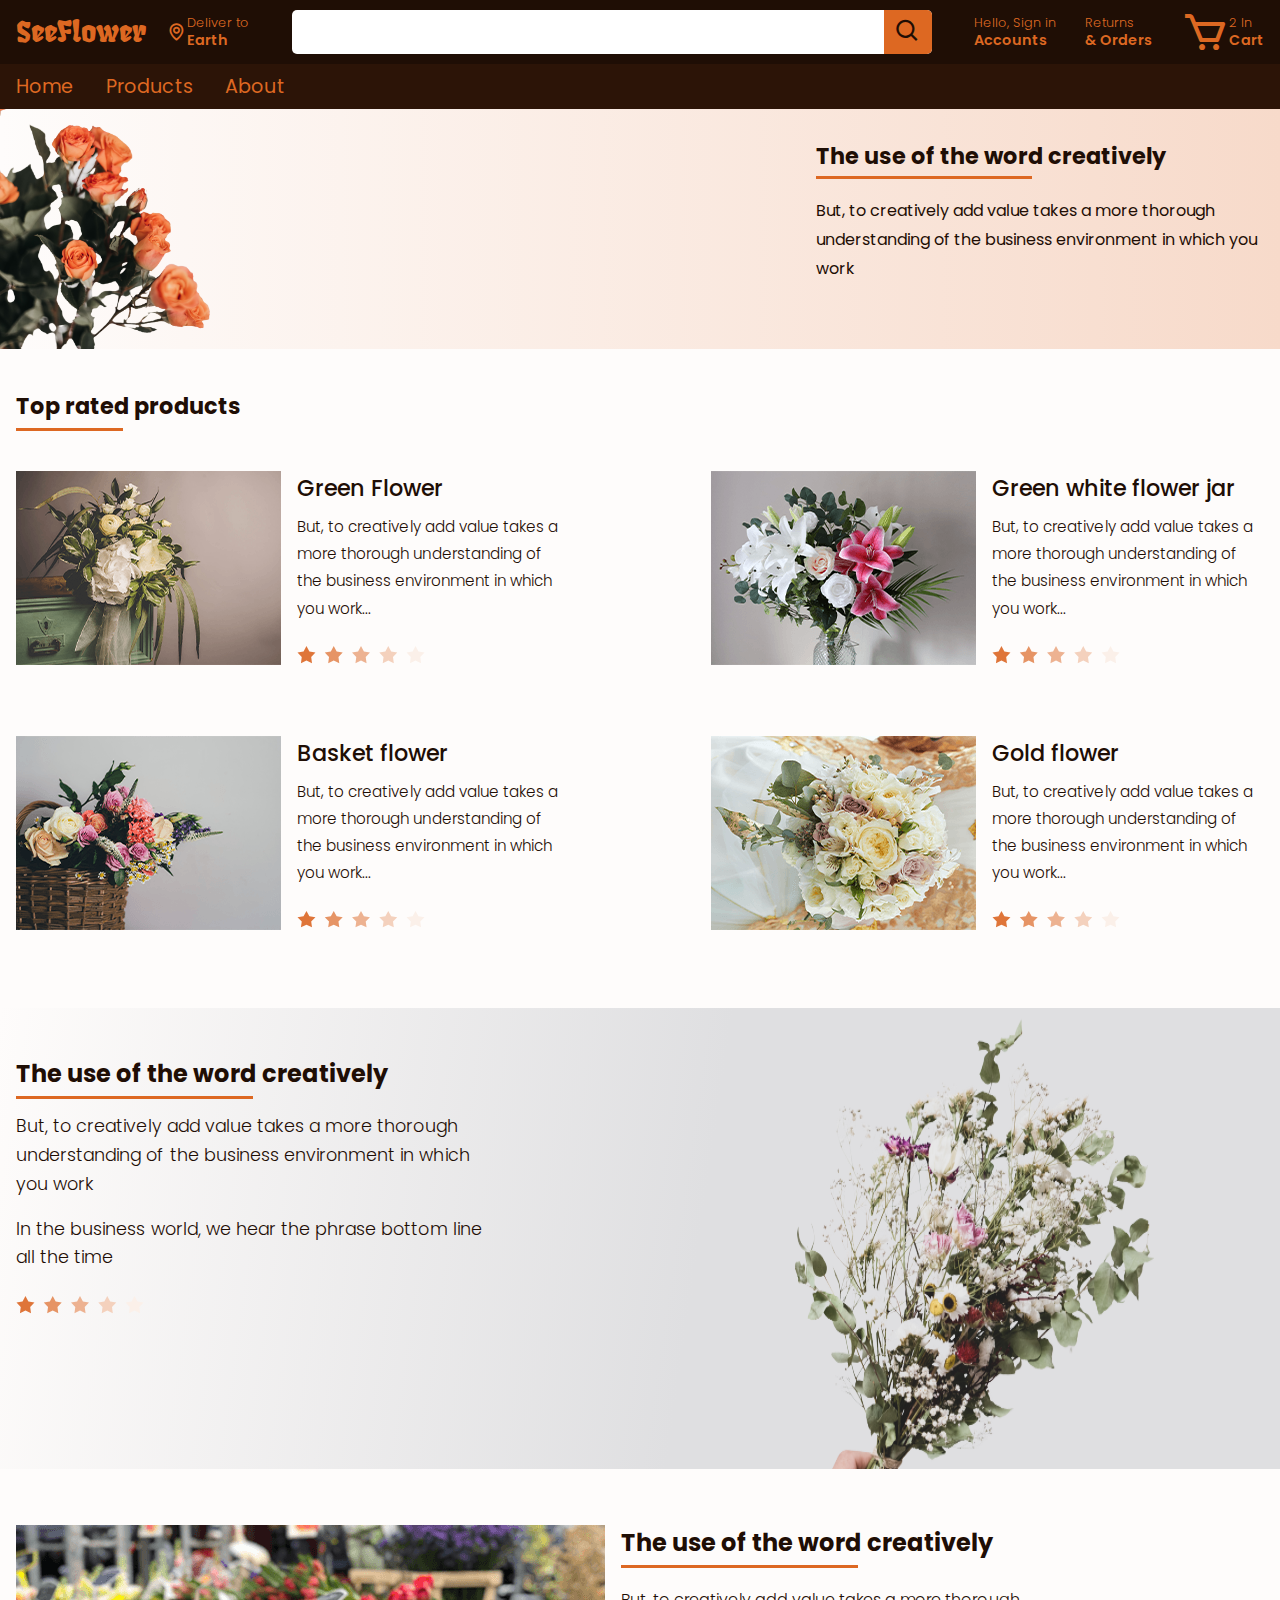
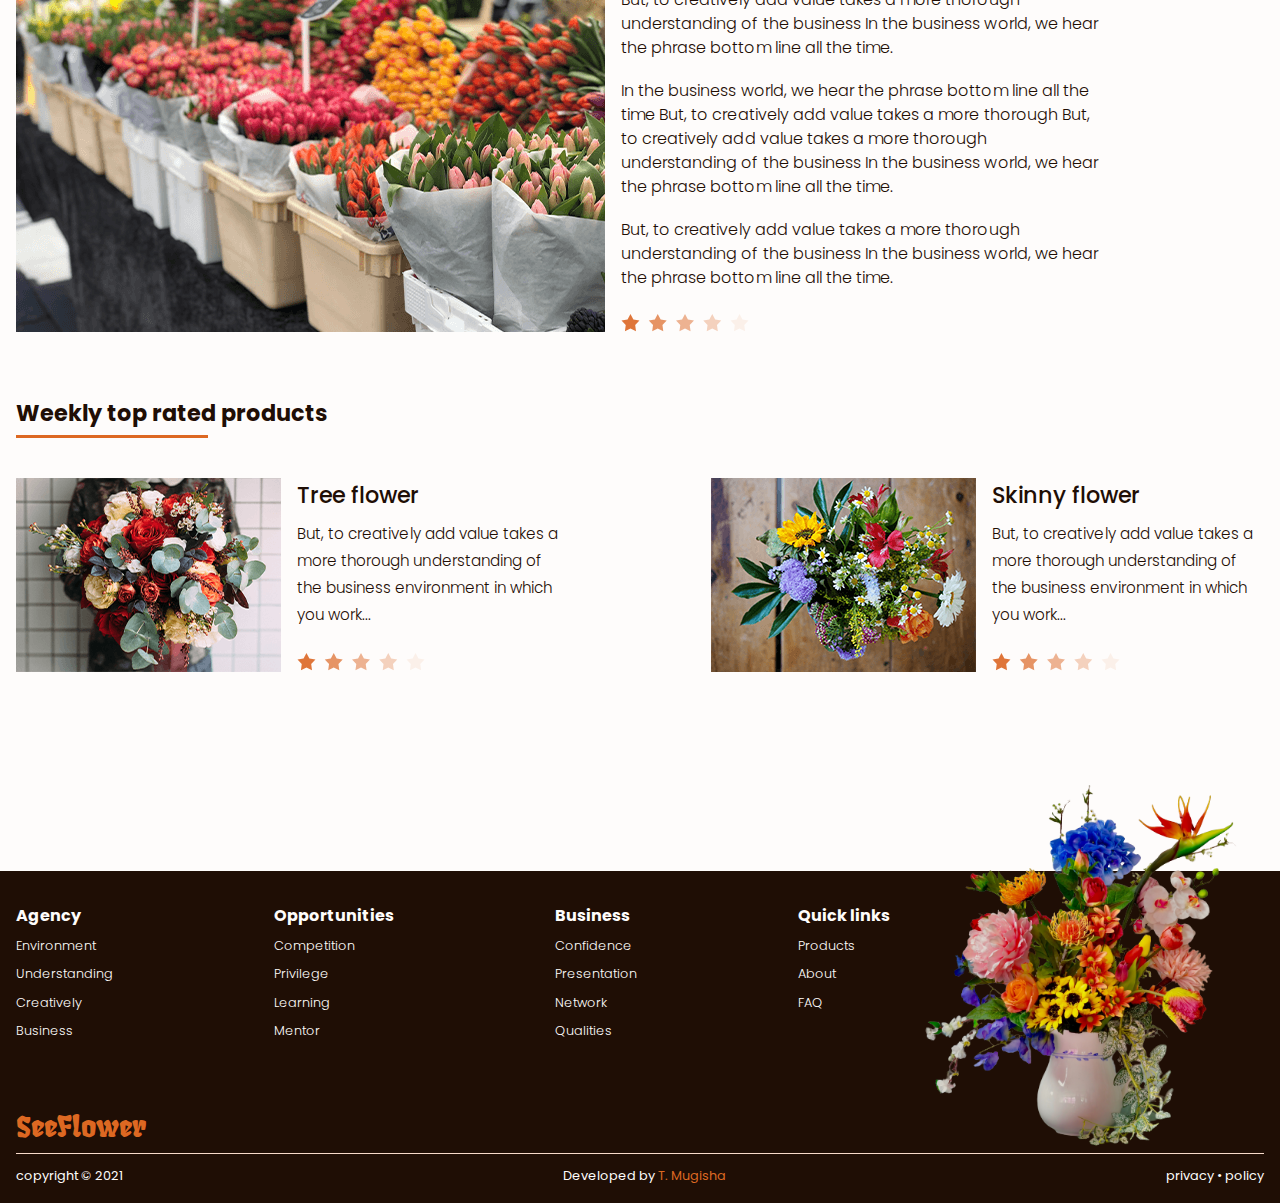
<file: index.html>
<!DOCTYPE html>
<html lang="en">
<head>
    <meta charset="UTF-8">
    <meta http-equiv="X-UA-Compatible" content="IE=edge">
    <meta name="viewport" content="width=device-width, initial-scale=1.0">
    <link href='https://unpkg.com/boxicons@2.0.9/css/boxicons.min.css' rel='stylesheet'>
    <link rel="stylesheet" href="./assets/css/style.css">
    <link rel="stylesheet" href="./assets/css/home.css">
    <link rel="stylesheet" href="./assets/css/header.css">
    <link rel="stylesheet" href="./assets/css/footer.css">
    <title>Home - SeeFlower</title>
</head>
<body>
    <header>
        <!-- upper header -->
        <div class="upper-header-container">
            <div class="upper-header">
                <div class="left-side-links">
                    <!-- menu icons -->
                    <div class="menu-icons">
                        <i class="bx bx-menu open-menu-icon"></i>
                        <i class="bx bx-x close-menu-icon"></i>
                    </div>

                    <!-- * View Phone | Desktop * -->
                    <!-- logo -->
                    <div class="logo">SeeFlower</div>
    
                    <!-- ship info, link -->
                    <!-- * View Desktop * -->
                    <p class="ship-address view-desktop">
                        <i class="bx bx-map"></i>
                        <span class="grouped-link">
                            <a href="#" class="upper-text-link">Deliver to</a>
                            <a href="#" class="lower-text-link">Earth</a>
                        </span>
                    </p>
                </div>

                <!-- search products -->
                <!-- * View Desktop * -->
                <form class="search-bar view-desktop">
                    <div class="form-container">
                        <input type="text" class="search-input">
                        <button type="submit" class="search-icon-container">
                            <i class="bx bx-search"></i>
                        </button>
                    </div>
                </form>
    
                <div class="right-side-links">
                    <!-- * View Phone * -->
                    <span class="user-link view-phone">
                        <a href="#" class="upper-text-link">Sign in ></a>
                        <a href="#" class="lower-text-link">
                            <i class='bx bx-user'></i>
                        </a>
                    </span>

                    <!-- * View Desktop * -->
                    <span class="grouped-link view-desktop">
                        <a href="#" class="upper-text-link">Hello, Sign in</a>
                        <a href="#" class="lower-text-link">Accounts</a>
                    </span>

                    <!-- * View Desktop * -->
                    <span class="grouped-link view-desktop">
                        <a href="#" class="upper-text-link">Returns</a>
                        <a href="#" class="lower-text-link">& Orders</a>
                    </span>

                    <!-- * View Phone | Desktop * -->
                    <div class="cart-icon-container">
                        <i class='bx bx-cart cart-icon'></i>
                        <span class="grouped-link">
                            <a href="in_cart.html" class="upper-text-link">2 In</a>
                            <a href="in_cart.html" class="lower-text-link">Cart</a>
                        </span>
                    </div>
                </div>
            </div>

            <!-- * View Phone * -->
            <!-- search products -->
            <form class="search-bar view-phone">
                <div class="form-container">
                    <input type="text" class="search-input">
                    <div class="search-icon-container">
                        <i class="bx bx-search"></i>
                    </div>
                </div>
            </form>
        </div>

        <!-- lower header -->
        <div class="lower-header-desktop">
            <nav class="nav-bar">
                <ul class="nav-lists">
                    <li class="nav-item"><a href="index.html" class="nav-link">Home</a></li>
                    <li class="nav-item"><a href="products.html" class="nav-link">Products</a></li>
                    <li class="nav-item"><a href="about.html" class="nav-link">About</a></li>
                </ul>
            </nav>
            <p class="view-phone ship-address-phone">
                <i class="bx bx-map"></i>
                <a href="#" class="upper-text-link">Deliver to Earth</a>
            </p>
        </div>
    </header>

    <!-- main -->
    <main id="main">
        <!-- section one -->
        <section class="section section-one">
            <img src="./assets/images/hook_flower.png" alt="beautiful flower" class="hook-flower-img">
            <div class="hook-text__container">
                <h1 class="hook-title">The use of the word creatively</h1>
                <p class="hook-text">
                    But, to creatively add value takes a more thorough understanding of the business environment in which you work
                </p>
            </div>
        </section>

        <!-- section two -->
        <section class="section section-two">
            <h2 class="section-title">Top rated products</h2>
            <div class="products-container">
                <!-- product one -->
                <div class="product product-one">
                    <img src="./assets/images/product_pics/product_pic_1.png" alt="product image" class="product-img">
                    <div class="products-info-container">
                        <a href="#" class="product-title-link"><h3 class="product-title">Green Flower</h3></a>
                        <p class="product-description">
                            But, to creatively add value takes a more thorough understanding of the business environment in which you work...
                        </p>
                        <img src="./assets/images/rate.svg" alt="product rate" class="product-rate">
                    </div>
                </div>

                <!-- product two -->
                <div class="product product-two">
                    <img src="./assets/images/product_pics/product_pic_2.png" alt="product image" class="product-img">
                    <div class="products-info-container">
                        <a href="#" class="product-title-link"><h3 class="product-title">Green white flower jar</h3></a>
                        <p class="product-description">
                            But, to creatively add value takes a more thorough understanding of the business environment in which you work...
                        </p>
                        <img src="./assets/images/rate.svg" alt="product rate" class="product-rate">
                    </div>
                </div>

                <!-- product three -->
                <div class="product product-three">
                    <img src="./assets/images/product_pics/product_pic_3.png" alt="product image" class="product-img">
                    <div class="products-info-container">
                        <a href="#" class="product-title-link"><h3 class="product-title">Basket flower</h3></a>
                        <p class="product-description">
                            But, to creatively add value takes a more thorough understanding of the business environment in which you work...
                        </p>
                        <img src="./assets/images/rate.svg" alt="product rate" class="product-rate">
                    </div>
                </div>

                <!-- product four -->
                <div class="product product-four">
                    <img src="./assets/images/product_pics/product_pic_4.png" alt="product image" class="product-img">
                    <div class="products-info-container">
                        <a href="#" class="product-title-link"><h3 class="product-title">Gold flower</h3></a>
                        <p class="product-description">
                            But, to creatively add value takes a more thorough understanding of the business environment in which you work...
                        </p>
                        <img src="./assets/images/rate.svg" alt="product rate" class="product-rate">
                    </div>
                </div>
            </div>
        </section>

        <!-- section three -->
        <section class="section section-three">
            <div class="product-info-container-show_case">
                <h3 class="product-title-show_case">The use of the word creatively</h3>
                <p class="product-description-show_case first_product-description-show_case">
                    But, to creatively add value takes a more thorough understanding of the business environment in which you work
                </p>
                <p class="product-description-show_case">
                    In the business world, we hear the phrase bottom line all the time
                </p>
                <img src="./assets/images/rate.svg" alt="product rate" class="product-rate">
            </div>

            <img src="./assets/images/middle_hook.png" alt="product show case" class="product-img-show_case">
        </section>

        <!-- section four -->
        <section class="section section-four">
            <div class="product-ad-container">
                <img src="./assets/images/ad_product.png" alt="product ad" class="product-ad-img">
                <div class="product-ad-info-container">
                    <h3 class="product-ad-title">The use of the word creatively</h3>
                    <ul class="product-ad-description-container">
                        <li class="product-ad-description product-ad-description-1">But, to creatively add value takes a more thorough understanding of the business In the business world, we hear the phrase bottom line all the time.</li>
                        <li class="product-ad-description product-ad-description-2">In the business world, we hear the phrase bottom line all the time But, to creatively add value takes a more thorough But, to creatively add value takes a more thorough understanding of the business In the business world, we hear the phrase bottom line all the time.</li>
                        <li class="product-ad-description product-ad-description-3">But, to creatively add value takes a more thorough understanding of the business In the business world, we hear the phrase bottom line all the time.</li>
                    </ul>
                    <img src="./assets/images/rate.svg" alt="product rate" class="product-rate">
                </div>
            </div>
        </section>

        <!-- section five -->
        <section class="section section-five">
            <h2 class="section-title">Weekly top rated products</h2>
            <div class="weekly-products-container products-container">
                <!-- product one -->
                <div class="product weekly-product-one">
                    <img src="./assets/images/product_pics/product_pic_5.png" alt="product image" class="product-img">
                    <div class="products-info-container">
                        <a href="#" class="product-title-link"><h3 class="product-title">Tree flower</h3></a>
                        <p class="product-description">
                            But, to creatively add value takes a more thorough understanding of the business environment in which you work...
                        </p>
                        <img src="./assets/images/rate.svg" alt="product rate" class="product-rate">
                    </div>
                </div>

                <!-- product two -->
                <div class="product weekly-product-two">
                    <img src="./assets/images/product_pics/product_pic_6.png" alt="product image" class="product-img">
                    <div class="products-info-container">
                        <a href="#" class="product-title-link"><h3 class="product-title">Skinny flower</h3></a>
                        <p class="product-description">
                            But, to creatively add value takes a more thorough understanding of the business environment in which you work...
                        </p>
                        <img src="./assets/images/rate.svg" alt="product rate" class="product-rate">
                    </div>
                </div>
            </div>
        </section>
    </main>
    <footer>
        <div class="upper-footer">
            <div class="footer-links">
                <!-- footer item -->
                <div class="footer-item">
                    <h4 class="footer-item-title">Agency</h4>
                    <ul class="footer-items">
                        <li class="footer-link"><a href="#">Environment</a></li>
                        <li class="footer-link"><a href="#">Understanding</a></li>
                        <li class="footer-link"><a href="#">Creatively</a></li>
                        <li class="footer-link"><a href="#">Business</a></li>
                    </ul>
                </div>
    
                <!-- footer item -->
                <div class="footer-item">
                    <h4 class="footer-item-title">Opportunities</h4>
                    <ul class="footer-items">
                        <li class="footer-link"><a href="#">Competition</a></li>
                        <li class="footer-link"><a href="#">Privilege</a></li>
                        <li class="footer-link"><a href="#">Learning</a></li>
                        <li class="footer-link"><a href="#">Mentor</a></li>
                    </ul>
                </div>
    
                <!-- footer item -->
                <div class="footer-item">
                    <h4 class="footer-item-title">Business</h4>
                    <ul class="footer-items">
                        <li class="footer-link"><a href="#">Confidence</a></li>
                        <li class="footer-link"><a href="#">Presentation</a></li>
                        <li class="footer-link"><a href="#">Network</a></li>
                        <li class="footer-link"><a href="#">Qualities</a></li>
                    </ul>
                </div>
    
                <!-- footer item -->
                <div class="footer-item">
                    <h4 class="footer-item-title">Quick links</h4>
                    <ul class="footer-items">
                        <li class="footer-link"><a href="#">Products</a></li>
                        <li class="footer-link"><a href="#">About</a></li>
                        <li class="footer-link"><a href="#">FAQ</a></li>
                    </ul>
                </div>
            </div>
    
            <img src="./assets/images/footer_flower.png" alt="footer image" class="footer-img">
        </div>

        <div class="lower-footer">
            <div class="logo-footer logo">SeeFlower</div>
            <div class="copy">
                <span class="lower-footer-link copyright">copyright © 2021</span>
                <span class="lower-footer-link developer">Developed by <a href="https://thierrymugisha.me" target="_blank">T. Mugisha</a></span>
                <span class="lower-footer-link privacy">privacy • policy</span>
            </div>
        </div>
    </footer>
    <script src="./assets/js/header.js"></script>
</body>
</html>
</file>
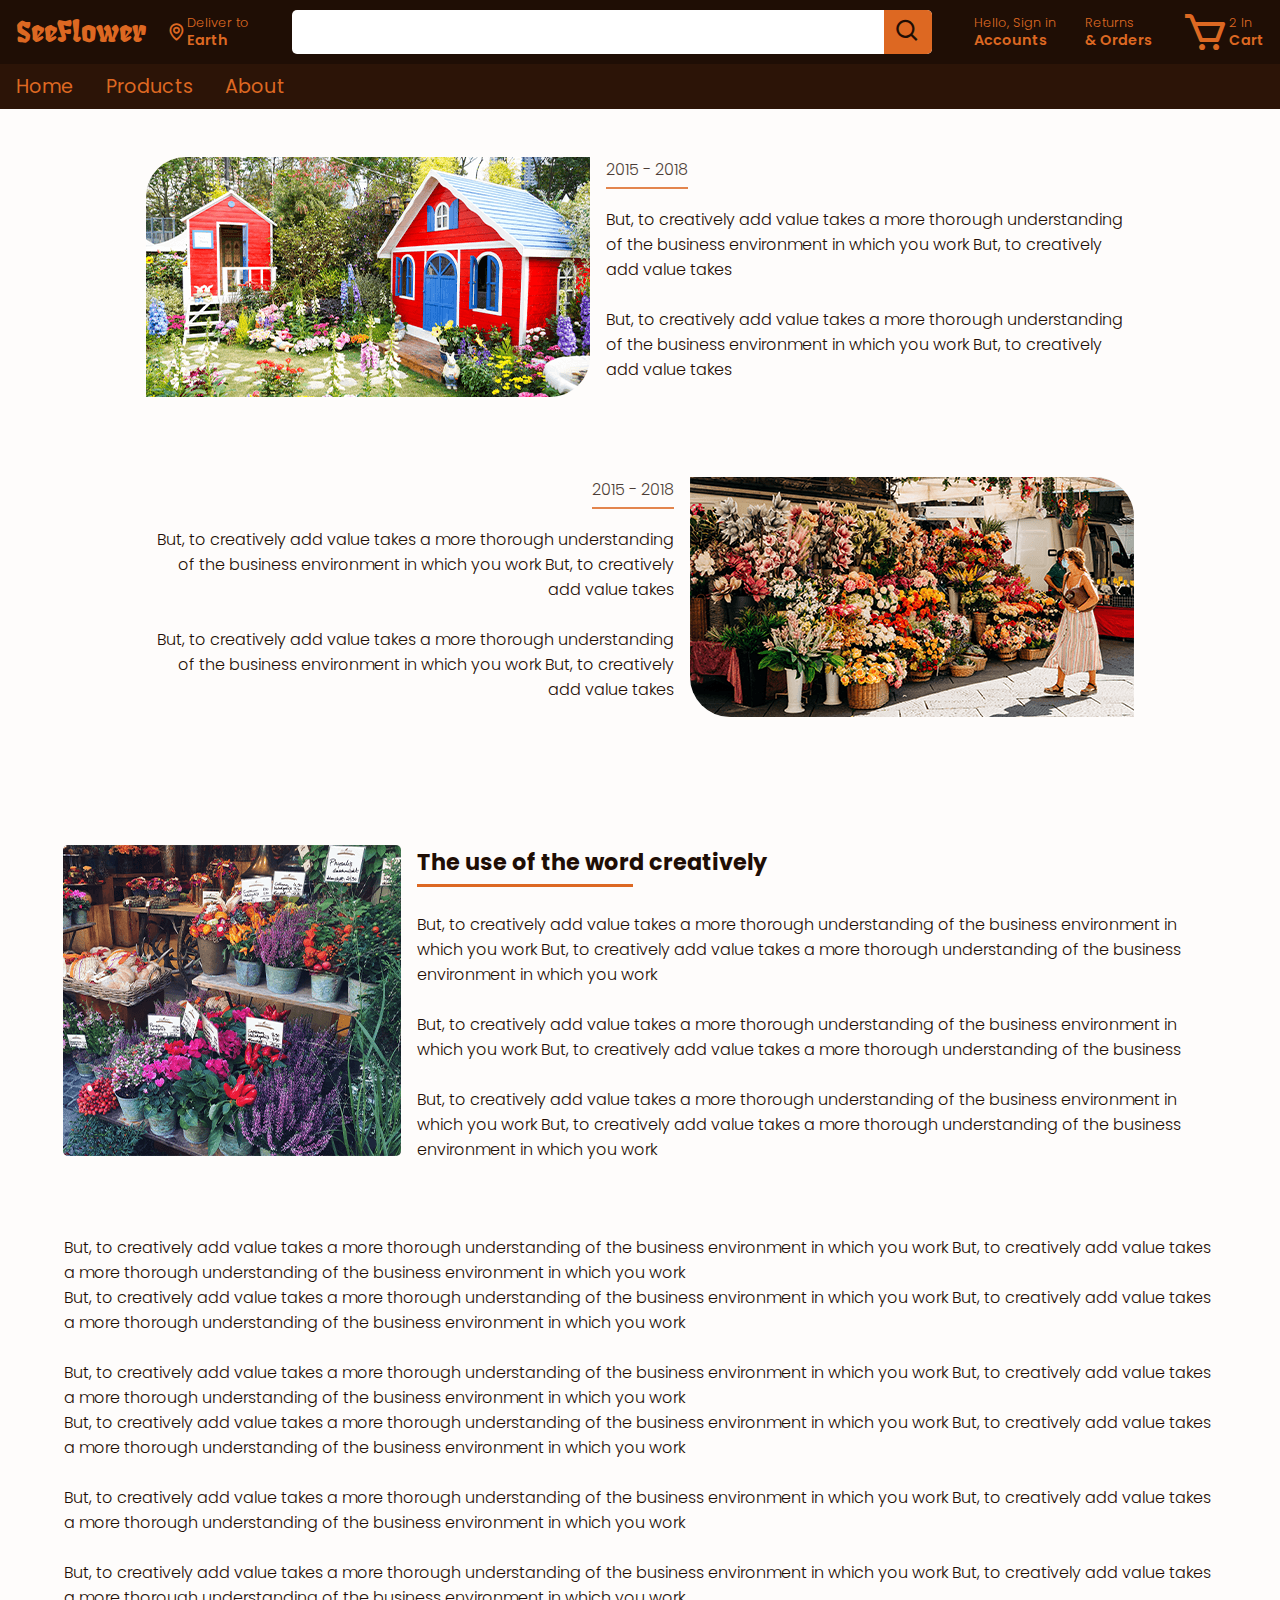
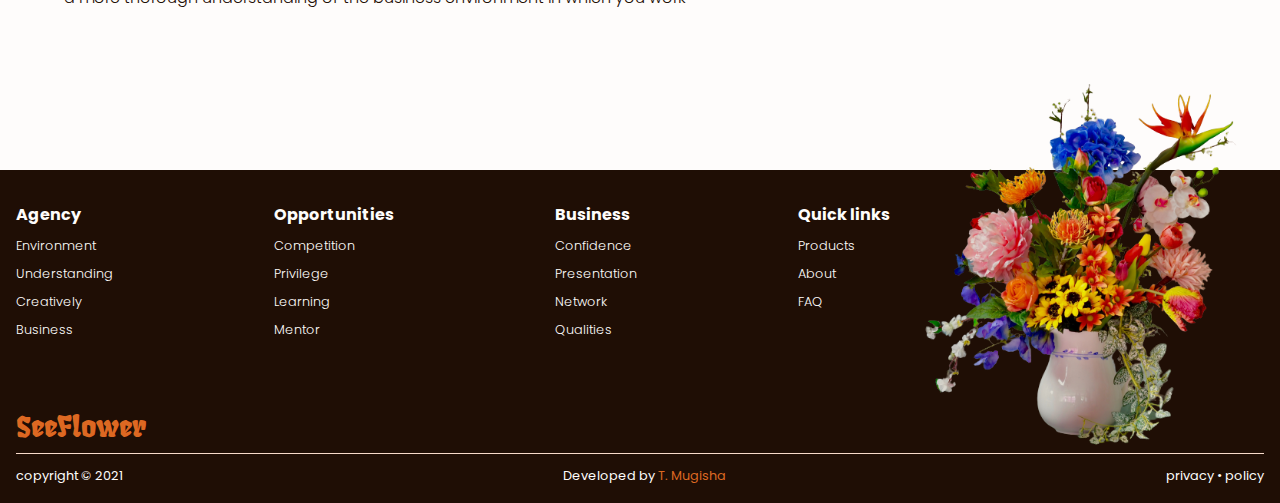
<file: about.html>
<!DOCTYPE html>
<html lang="en">
<head>
    <meta charset="UTF-8">
    <meta http-equiv="X-UA-Compatible" content="IE=edge">
    <meta name="viewport" content="width=device-width, initial-scale=1.0">
    <link href='https://unpkg.com/boxicons@2.0.9/css/boxicons.min.css' rel='stylesheet'>
    <link rel="stylesheet" href="./assets/css/style.css">
    <link rel="stylesheet" href="./assets/css/products.css">
    <link rel="stylesheet" href="./assets/css/header.css">
    <link rel="stylesheet" href="./assets/css/home.css">
    <link rel="stylesheet" href="./assets/css/footer.css">
    <link rel="stylesheet" href="./assets/css/about.css">
    <title>SeeFlower - Update</title>
</head>
<body>
    <!-- header -->
    <header>
        <!-- upper header -->
        <div class="upper-header-container">
            <div class="upper-header">
                <div class="left-side-links">
                    <!-- menu icons -->
                    <div class="menu-icons">
                        <i class="bx bx-menu open-menu-icon"></i>
                        <i class="bx bx-x close-menu-icon"></i>
                    </div>

                    <!-- * View Phone | Desktop * -->
                    <!-- logo -->
                    <div class="logo">SeeFlower</div>
    
                    <!-- ship info, link -->
                    <!-- * View Desktop * -->
                    <p class="ship-address view-desktop">
                        <i class="bx bx-map"></i>
                        <span class="grouped-link">
                            <a href="#" class="upper-text-link">Deliver to</a>
                            <a href="#" class="lower-text-link">Earth</a>
                        </span>
                    </p>
                </div>

                <!-- search products -->
                <!-- * View Desktop * -->
                <form class="search-bar view-desktop">
                    <div class="form-container">
                        <input type="text" class="search-input">
                        <button type="submit" class="search-icon-container">
                            <i class="bx bx-search"></i>
                        </button>
                    </div>
                </form>
    
                <div class="right-side-links">
                    <!-- * View Phone * -->
                    <span class="user-link view-phone">
                        <a href="#" class="upper-text-link">Sign in ></a>
                        <a href="#" class="lower-text-link">
                            <i class='bx bx-user'></i>
                        </a>
                    </span>

                    <!-- * View Desktop * -->
                    <span class="grouped-link view-desktop">
                        <a href="#" class="upper-text-link">Hello, Sign in</a>
                        <a href="#" class="lower-text-link">Accounts</a>
                    </span>

                    <!-- * View Desktop * -->
                    <span class="grouped-link view-desktop">
                        <a href="#" class="upper-text-link">Returns</a>
                        <a href="#" class="lower-text-link">& Orders</a>
                    </span>

                    <!-- * View Phone | Desktop * -->
                    <div class="cart-icon-container">
                        <i class='bx bx-cart cart-icon'></i>
                        <span class="grouped-link">
                            <a href="#" class="upper-text-link">2 In</a>
                            <a href="#" class="lower-text-link">Cart</a>
                        </span>
                    </div>
                </div>
            </div>

            <!-- * View Phone * -->
            <!-- search products -->
            <form class="search-bar view-phone">
                <div class="form-container">
                    <input type="text" class="search-input">
                    <div class="search-icon-container">
                        <i class="bx bx-search"></i>
                    </div>
                </div>
            </form>
        </div>

        <!-- lower header -->
        <div class="lower-header-desktop">
            <nav class="nav-bar">
                <ul class="nav-lists">
                    <li class="nav-item"><a href="index.html" class="nav-link">Home</a></li>
                    <li class="nav-item"><a href="products.html" class="nav-link">Products</a></li>
                    <li class="nav-item"><a href="about.html" class="nav-link">About</a></li>
                </ul>
            </nav>
            <p class="view-phone ship-address-phone">
                <i class="bx bx-map"></i>
                <a href="#" class="upper-text-link">Deliver to Earth</a>
            </p>
        </div>
    </header>
    <!-- main -->
    <main id="main">
        <section class="section section-one-about">
            <div class="see-flower-history-container">
                <div class="history-container history-one">
                    <img src="./assets/images/about_img_1.png" alt="house covered with flowers" class="history-img">
                    <div class="history">
                        <span class="history-age">2015 - 2018</span>
                        <p class="history-paragraph">
                            But, to creatively add value takes a more thorough understanding of the business environment in which you work But, to creatively add value takes
    
                            But, to creatively add value takes a more thorough understanding of the business environment in which you work But, to creatively add value takes
                        </p>
                    </div>
                </div>
                <div class="history-container history-two">
                    <div class="history right-history">
                        <span class="history-age">2015 - 2018</span>
                        <p class="history-paragraph">
                            But, to creatively add value takes a more thorough understanding of the business environment in which you work But, to creatively add value takes
    
                            But, to creatively add value takes a more thorough understanding of the business environment in which you work But, to creatively add value takes
                        </p>
                    </div>
                    <img src="./assets/images/about_img_2.png" alt="house covered with flowers" class="history-img right-history-img">
                </div>
            </div>
        </section>
        <section class="section section-two-about">
            <div class="start-history-about-container">
                <img src="./assets/images/history_pic.png" alt="flower shop" class="start-img-about">
                <div class="start-history-right-side">
                    <h2 class="history-title section-title">The use of the word creatively</h2>
                    <p class="history-paragraph">
                        But, to creatively add value takes a more thorough understanding of the business environment in which you work But, to creatively add value takes a more thorough understanding of the business environment in which you work

                        But, to creatively add value takes a more thorough understanding of the business environment in which you work But, to creatively add value takes a more thorough understanding of the business
                        
                        But, to creatively add value takes a more thorough understanding of the business environment in which you work But, to creatively add value takes a more thorough understanding of the business environment in which you work
                    </p>
                </div>
            </div>
            <p class="history-paragraph full">
                But, to creatively add value takes a more thorough understanding of the business environment in which you work But, to creatively add value takes a more thorough understanding of the business environment in which you work
                But, to creatively add value takes a more thorough understanding of the business environment in which you work But, to creatively add value takes a more thorough understanding of the business environment in which you work

                But, to creatively add value takes a more thorough understanding of the business environment in which you work But, to creatively add value takes a more thorough understanding of the business environment in which you work
                But, to creatively add value takes a more thorough understanding of the business environment in which you work But, to creatively add value takes a more thorough understanding of the business environment in which you work

                But, to creatively add value takes a more thorough understanding of the business environment in which you work But, to creatively add value takes a more thorough understanding of the business environment in which you work

                But, to creatively add value takes a more thorough understanding of the business environment in which you work But, to creatively add value takes a more thorough understanding of the business environment in which you work
            </p>
        </section>
    </main>
    <!-- footer -->
    <footer>
        <div class="upper-footer">
            <div class="footer-links">
                <!-- footer item -->
                <div class="footer-item">
                    <h4 class="footer-item-title">Agency</h4>
                    <ul class="footer-items">
                        <li class="footer-link"><a href="#">Environment</a></li>
                        <li class="footer-link"><a href="#">Understanding</a></li>
                        <li class="footer-link"><a href="#">Creatively</a></li>
                        <li class="footer-link"><a href="#">Business</a></li>
                    </ul>
                </div>
    
                <!-- footer item -->
                <div class="footer-item">
                    <h4 class="footer-item-title">Opportunities</h4>
                    <ul class="footer-items">
                        <li class="footer-link"><a href="#">Competition</a></li>
                        <li class="footer-link"><a href="#">Privilege</a></li>
                        <li class="footer-link"><a href="#">Learning</a></li>
                        <li class="footer-link"><a href="#">Mentor</a></li>
                    </ul>
                </div>
    
                <!-- footer item -->
                <div class="footer-item">
                    <h4 class="footer-item-title">Business</h4>
                    <ul class="footer-items">
                        <li class="footer-link"><a href="#">Confidence</a></li>
                        <li class="footer-link"><a href="#">Presentation</a></li>
                        <li class="footer-link"><a href="#">Network</a></li>
                        <li class="footer-link"><a href="#">Qualities</a></li>
                    </ul>
                </div>
    
                <!-- footer item -->
                <div class="footer-item">
                    <h4 class="footer-item-title">Quick links</h4>
                    <ul class="footer-items">
                        <li class="footer-link"><a href="#">Products</a></li>
                        <li class="footer-link"><a href="#">About</a></li>
                        <li class="footer-link"><a href="#">FAQ</a></li>
                    </ul>
                </div>
            </div>
    
            <img src="./assets/images/footer_flower.png" alt="footer image" class="footer-img">
        </div>

        <div class="lower-footer">
            <div class="logo-footer logo">SeeFlower</div>
            <div class="copy">
                <span class="lower-footer-link copyright">copyright © 2021</span>
                <span class="lower-footer-link developer">Developed by <a href="https://thierrymugisha.me" target="_blank">T. Mugisha</a></span>
                <span class="lower-footer-link privacy">privacy • policy</span>
            </div>
        </div>
    </footer>
    <script src="./assets/js/header.js"></script>
</body>
</html>
</file>
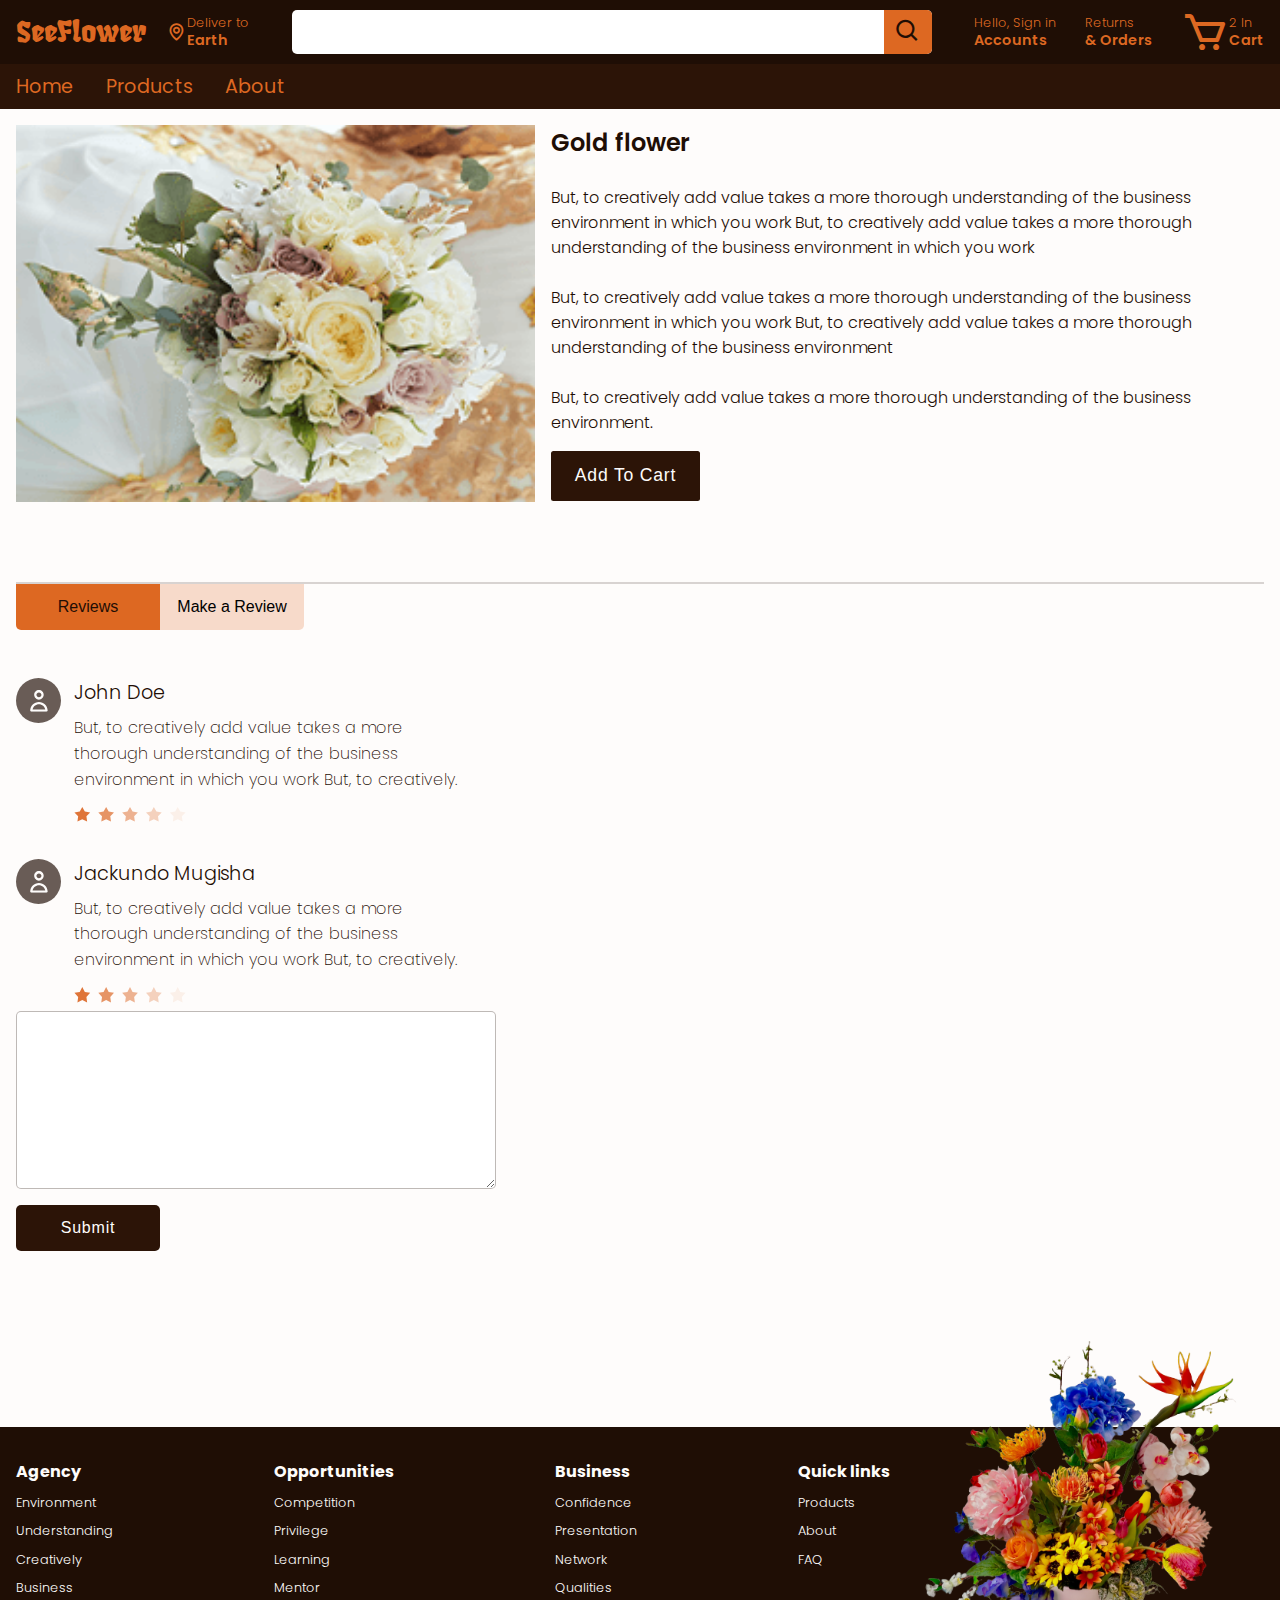
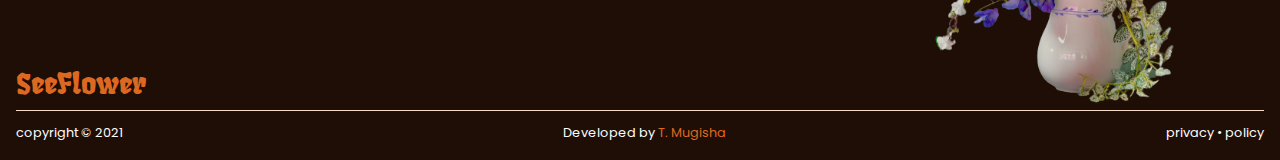
<file: add_to_cart.html>
<!DOCTYPE html>
<html lang="en">
<head>
    <meta charset="UTF-8">
    <meta http-equiv="X-UA-Compatible" content="IE=edge">
    <meta name="viewport" content="width=device-width, initial-scale=1.0">
    <link href='https://unpkg.com/boxicons@2.0.9/css/boxicons.min.css' rel='stylesheet'>
    <link rel="stylesheet" href="./assets/css/style.css">
    <link rel="stylesheet" href="./assets/css/home.css">
    <link rel="stylesheet" href="./assets/css/header.css">
    <link rel="stylesheet" href="./assets/css/footer.css">
    <link rel="stylesheet" href="./assets/css/to_cart.css">
    <title>Home - SeeFlower</title>
</head>
<body>
    <header>
        <!-- upper header -->
        <div class="upper-header-container">
            <div class="upper-header">
                <div class="left-side-links">
                    <!-- menu icons -->
                    <div class="menu-icons">
                        <i class="bx bx-menu open-menu-icon"></i>
                        <i class="bx bx-x close-menu-icon"></i>
                    </div>

                    <!-- * View Phone | Desktop * -->
                    <!-- logo -->
                    <div class="logo">SeeFlower</div>
    
                    <!-- ship info, link -->
                    <!-- * View Desktop * -->
                    <p class="ship-address view-desktop">
                        <i class="bx bx-map"></i>
                        <span class="grouped-link">
                            <a href="#" class="upper-text-link">Deliver to</a>
                            <a href="#" class="lower-text-link">Earth</a>
                        </span>
                    </p>
                </div>

                <!-- search products -->
                <!-- * View Desktop * -->
                <form class="search-bar view-desktop">
                    <div class="form-container">
                        <input type="text" class="search-input">
                        <button type="submit" class="search-icon-container">
                            <i class="bx bx-search"></i>
                        </button>
                    </div>
                </form>
    
                <div class="right-side-links">
                    <!-- * View Phone * -->
                    <span class="user-link view-phone">
                        <a href="#" class="upper-text-link">Sign in ></a>
                        <a href="#" class="lower-text-link">
                            <i class='bx bx-user'></i>
                        </a>
                    </span>

                    <!-- * View Desktop * -->
                    <span class="grouped-link view-desktop">
                        <a href="#" class="upper-text-link">Hello, Sign in</a>
                        <a href="#" class="lower-text-link">Accounts</a>
                    </span>

                    <!-- * View Desktop * -->
                    <span class="grouped-link view-desktop">
                        <a href="#" class="upper-text-link">Returns</a>
                        <a href="#" class="lower-text-link">& Orders</a>
                    </span>

                    <!-- * View Phone | Desktop * -->
                    <div class="cart-icon-container">
                        <i class='bx bx-cart cart-icon'></i>
                        <span class="grouped-link">
                            <a href="#" class="upper-text-link">2 In</a>
                            <a href="#" class="lower-text-link">Cart</a>
                        </span>
                    </div>
                </div>
            </div>

            <!-- * View Phone * -->
            <!-- search products -->
            <form class="search-bar view-phone">
                <div class="form-container">
                    <input type="text" class="search-input">
                    <div class="search-icon-container">
                        <i class="bx bx-search"></i>
                    </div>
                </div>
            </form>
        </div>

        <!-- lower header -->
        <div class="lower-header-desktop">
            <nav class="nav-bar">
                <ul class="nav-lists">
                    <li class="nav-item"><a href="index.html" class="nav-link">Home</a></li>
                    <li class="nav-item"><a href="products.html" class="nav-link">Products</a></li>
                    <li class="nav-item"><a href="about.html" class="nav-link">About</a></li>
                </ul>
            </nav>
            <p class="view-phone ship-address-phone">
                <i class="bx bx-map"></i>
                <a href="#" class="upper-text-link">Deliver to Earth</a>
            </p>
        </div>
    </header>

    <!-- main -->
    <main id="main">
        <section class="section section-one-to-cart to-cart-product-infos-container">
            <!-- <div class="to-cart-product-img"></div> -->
            <img src="./assets/images/product_pics/product_pic_4.png" alt="gold flower" class="to-cart-img">
            <div class="to-cart-product-infos">
                <h2 class="to-cart-product-title">Gold flower</h2>
                <p class="to-cart-product-description">
                    But, to creatively add value takes a more thorough understanding of the business environment in which you work But, to creatively add value takes a more thorough understanding of the business environment in which you work

                    But, to creatively add value takes a more thorough understanding of the business environment in which you work But, to creatively add value takes a more thorough understanding of the business environment

                    But, to creatively add value takes a more thorough understanding of the business environment.
                </p>
                <button class="add-to-cart-btn cart-btns">Add To Cart</button>
            </div>
        </section>

        <section class="section-two-to-cart">
            <div class="reviews-container">
                <div class="nav-buttons">
                    <button class="go-to_reviews-btn goto-btns">Reviews</button>
                    <button class="go-to_make_review-btn goto-btns">Make a Review</button>
                </div>
                <div class="review-make_review-container">
                    <div class="reviews">
                        <!-- review one -->
                        <div class="user-review">
                            <img src="./assets/images/user-img.svg" alt="" class="reviewer-img">
                            <div class="reviewer-review-container">
                                <h2 class="reviewer-name">John Doe</h2>
                                <p class="reviewer-message">
                                    But, to creatively add value takes a more thorough understanding of the business environment in which you work But, to creatively.
                                </p>
                                <img src="./assets/images/rate.svg" alt="" class="reviewer-ratings product-rate">
                            </div>
                        </div>
                        <!-- review two -->
                        <div class="user-review">
                            <img src="./assets/images/user-img.svg" alt="" class="reviewer-img">
                            <div class="reviewer-review-container">
                                <h2 class="reviewer-name">Jackundo Mugisha</h2>
                                <p class="reviewer-message">
                                    But, to creatively add value takes a more thorough understanding of the business environment in which you work But, to creatively.
                                </p>
                                <img src="./assets/images/rate.svg" alt="" class="reviewer-ratings product-rate">
                            </div>
                        </div>
                    </div>
                    <div class="make-review">
                        <form class="review-form">
                            <textarea cols="30" rows="10" class="review-input"></textarea>
                            <button class="submit-review-btn cart-btns">Submit</button>
                        </form>
                    </div>
                </div>
            </div>
        </section>
    </main>

    <footer>
        <div class="upper-footer">
            <div class="footer-links">
                <!-- footer item -->
                <div class="footer-item">
                    <h4 class="footer-item-title">Agency</h4>
                    <ul class="footer-items">
                        <li class="footer-link"><a href="#">Environment</a></li>
                        <li class="footer-link"><a href="#">Understanding</a></li>
                        <li class="footer-link"><a href="#">Creatively</a></li>
                        <li class="footer-link"><a href="#">Business</a></li>
                    </ul>
                </div>
    
                <!-- footer item -->
                <div class="footer-item">
                    <h4 class="footer-item-title">Opportunities</h4>
                    <ul class="footer-items">
                        <li class="footer-link"><a href="#">Competition</a></li>
                        <li class="footer-link"><a href="#">Privilege</a></li>
                        <li class="footer-link"><a href="#">Learning</a></li>
                        <li class="footer-link"><a href="#">Mentor</a></li>
                    </ul>
                </div>
    
                <!-- footer item -->
                <div class="footer-item">
                    <h4 class="footer-item-title">Business</h4>
                    <ul class="footer-items">
                        <li class="footer-link"><a href="#">Confidence</a></li>
                        <li class="footer-link"><a href="#">Presentation</a></li>
                        <li class="footer-link"><a href="#">Network</a></li>
                        <li class="footer-link"><a href="#">Qualities</a></li>
                    </ul>
                </div>
    
                <!-- footer item -->
                <div class="footer-item">
                    <h4 class="footer-item-title">Quick links</h4>
                    <ul class="footer-items">
                        <li class="footer-link"><a href="#">Products</a></li>
                        <li class="footer-link"><a href="#">About</a></li>
                        <li class="footer-link"><a href="#">FAQ</a></li>
                    </ul>
                </div>
            </div>
    
            <img src="./assets/images/footer_flower.png" alt="footer image" class="footer-img">
        </div>

        <div class="lower-footer">
            <div class="logo-footer logo">SeeFlower</div>
            <div class="copy">
                <span class="lower-footer-link copyright">copyright © 2021</span>
                <span class="lower-footer-link developer">Developed by <a href="https://thierrymugisha.me" target="_blank">T. Mugisha</a></span>
                <span class="lower-footer-link privacy">privacy • policy</span>
            </div>
        </div>
    </footer>
    <script src="./assets/js/header.js"></script>
</body>
</html>
</file>
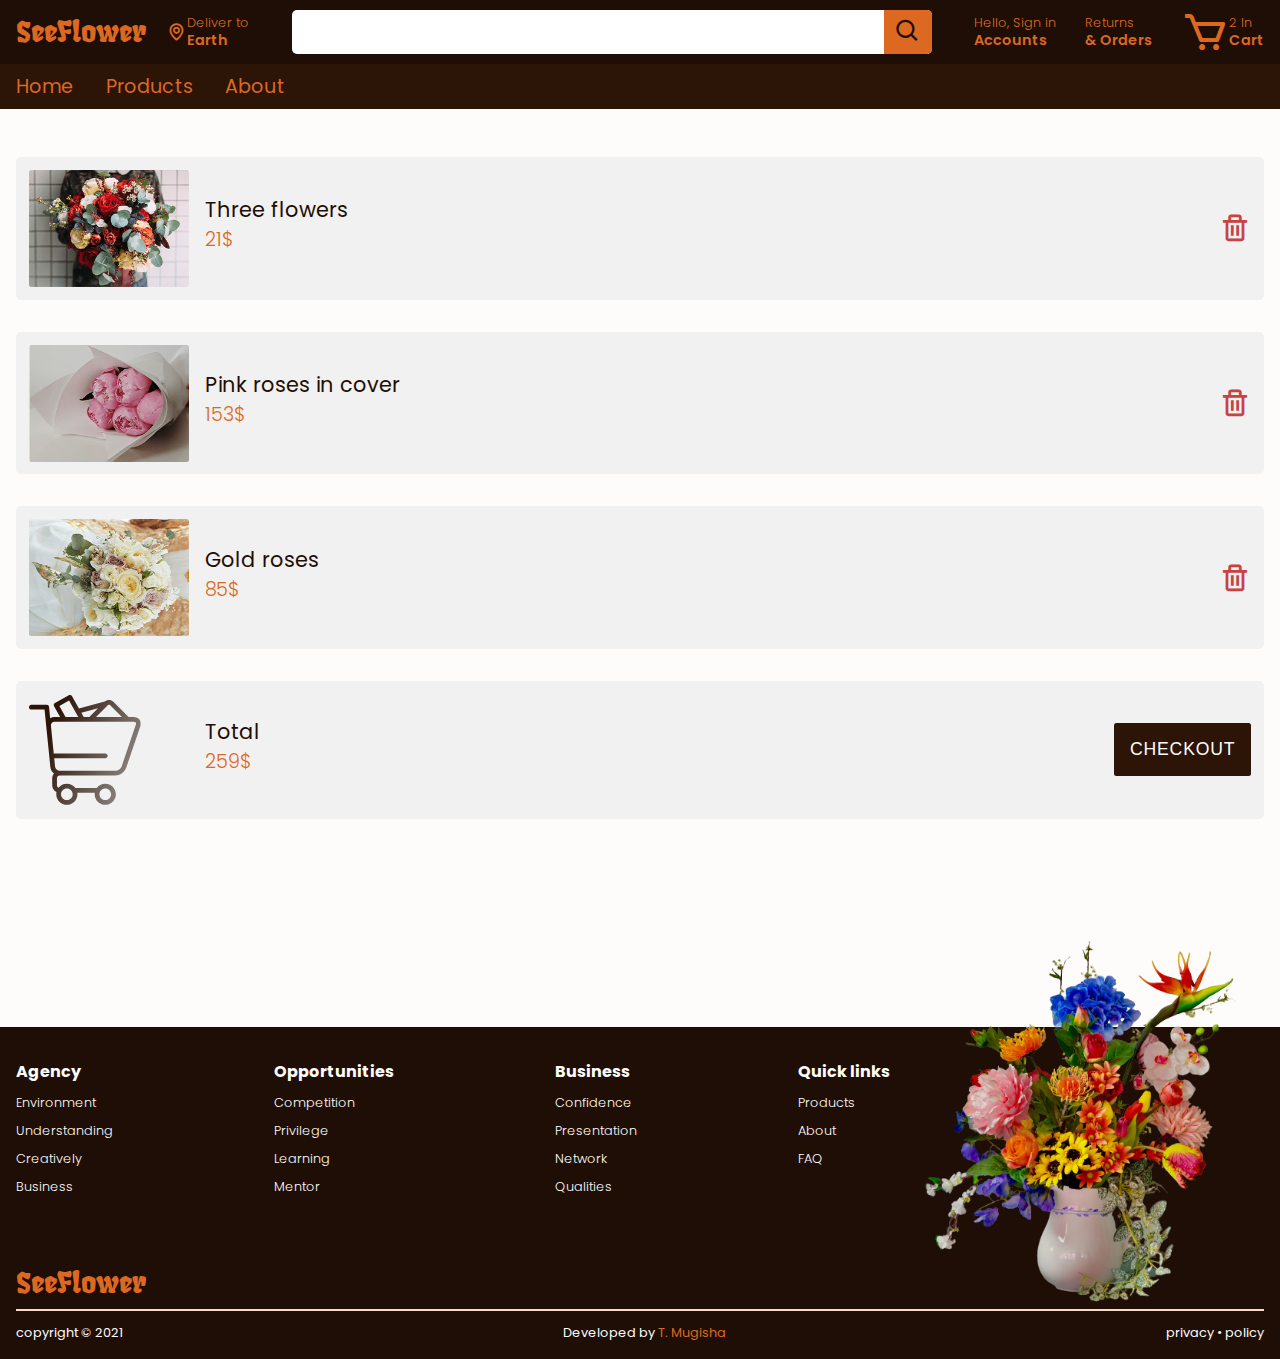
<file: in_cart.html>
<!DOCTYPE html>
<html lang="en">
<head>
    <meta charset="UTF-8">
    <meta http-equiv="X-UA-Compatible" content="IE=edge">
    <meta name="viewport" content="width=device-width, initial-scale=1.0">
    <link href='https://unpkg.com/boxicons@2.0.9/css/boxicons.min.css' rel='stylesheet'>
    <link rel="stylesheet" href="./assets/css/style.css">
    <link rel="stylesheet" href="./assets/css/home.css">
    <link rel="stylesheet" href="./assets/css/header.css">
    <link rel="stylesheet" href="./assets/css/footer.css">
    <link rel="stylesheet" href="./assets/css/in_cart.css">
    <title>Home - SeeFlower</title>
</head>
<body>
    <header>
        <!-- upper header -->
        <div class="upper-header-container">
            <div class="upper-header">
                <div class="left-side-links">
                    <!-- menu icons -->
                    <div class="menu-icons">
                        <i class="bx bx-menu open-menu-icon"></i>
                        <i class="bx bx-x close-menu-icon"></i>
                    </div>

                    <!-- * View Phone | Desktop * -->
                    <!-- logo -->
                    <div class="logo">SeeFlower</div>
    
                    <!-- ship info, link -->
                    <!-- * View Desktop * -->
                    <p class="ship-address view-desktop">
                        <i class="bx bx-map"></i>
                        <span class="grouped-link">
                            <a href="#" class="upper-text-link">Deliver to</a>
                            <a href="#" class="lower-text-link">Earth</a>
                        </span>
                    </p>
                </div>

                <!-- search products -->
                <!-- * View Desktop * -->
                <form class="search-bar view-desktop">
                    <div class="form-container">
                        <input type="text" class="search-input">
                        <button type="submit" class="search-icon-container">
                            <i class="bx bx-search"></i>
                        </button>
                    </div>
                </form>
    
                <div class="right-side-links">
                    <!-- * View Phone * -->
                    <span class="user-link view-phone">
                        <a href="#" class="upper-text-link">Sign in ></a>
                        <a href="#" class="lower-text-link">
                            <i class='bx bx-user'></i>
                        </a>
                    </span>

                    <!-- * View Desktop * -->
                    <span class="grouped-link view-desktop">
                        <a href="#" class="upper-text-link">Hello, Sign in</a>
                        <a href="#" class="lower-text-link">Accounts</a>
                    </span>

                    <!-- * View Desktop * -->
                    <span class="grouped-link view-desktop">
                        <a href="#" class="upper-text-link">Returns</a>
                        <a href="#" class="lower-text-link">& Orders</a>
                    </span>

                    <!-- * View Phone | Desktop * -->
                    <div class="cart-icon-container">
                        <i class='bx bx-cart cart-icon'></i>
                        <span class="grouped-link">
                            <a href="#" class="upper-text-link">2 In</a>
                            <a href="#" class="lower-text-link">Cart</a>
                        </span>
                    </div>
                </div>
            </div>

            <!-- * View Phone * -->
            <!-- search products -->
            <form class="search-bar view-phone">
                <div class="form-container">
                    <input type="text" class="search-input">
                    <div class="search-icon-container">
                        <i class="bx bx-search"></i>
                    </div>
                </div>
            </form>
        </div>

        <!-- lower header -->
        <div class="lower-header-desktop">
            <nav class="nav-bar">
                <ul class="nav-lists">
                    <li class="nav-item"><a href="index.html" class="nav-link">Home</a></li>
                    <li class="nav-item"><a href="products.html" class="nav-link">Products</a></li>
                    <li class="nav-item"><a href="about.html" class="nav-link">About</a></li>
                </ul>
            </nav>
            <p class="view-phone ship-address-phone">
                <i class="bx bx-map"></i>
                <a href="#" class="upper-text-link">Deliver to Earth</a>
            </p>
        </div>
    </header>

    <!-- main -->
    <main id="main">
        <section class="section-one-in_cart">
            <div class="carts-container">
                <!-- cart one -->
                <div class="cart">
                    <div class="cart-product-info-container">
                        <img src="./assets/images/product_pics/product_pic_5.png" alt="" class="cart-product-img">
                        <div class="cart-product-info">
                            <h2 class="cart-product-title">Three flowers</h2>
                            <span class="cart-product-price">21$</span>
                            <button class="remove-cart-btn cart-btns">remove cart</button>
                        </div>
                    </div>
                    <i class="bx bx-trash delete-cart-icon" title="delete cart"></i>
                </div>

                <!-- cart two -->
                <div class="cart">
                    <div class="cart-product-info-container">
                        <img src="./assets/images/product_pics/product_pic_10.png" alt="" class="cart-product-img">
                        <div class="cart-product-info">
                            <h2 class="cart-product-title">Pink roses in cover</h2>
                            <span class="cart-product-price">153$</span>
                            <button class="remove-cart-btn cart-btns">remove cart</button>
                        </div>
                    </div>
                    <i class="bx bx-trash delete-cart-icon" title="delete cart"></i>
                </div>

                <!-- cart three -->
                <div class="cart">
                    <div class="cart-product-info-container">
                        <img src="./assets/images/product_pics/product_pic_4.png" alt="" class="cart-product-img">
                        <div class="cart-product-info">
                            <h2 class="cart-product-title">Gold roses</h2>
                            <span class="cart-product-price">85$</span>
                            <button class="remove-cart-btn cart-btns">remove cart</button>
                        </div>
                    </div>
                    <i class="bx bx-trash delete-cart-icon" title="delete cart"></i>
                </div>
            </div>
            <div class="cart-total-container">
                <div class="cart cart-total">
                    <div class="cart-product-info-container">
                        <img src="./assets/images/cart-total.svg" alt="" class="filled-cart-icon">
                        <div class="cart-product-info">
                            <h2 class="cart-product-title">Total</h2>
                            <span class="in-cart-total">0$</span>
                        </div>
                    </div>
                    <button class="checkout-btn cart-btns">CHECKOUT</button>
                </div>
            </div>
        </section>
    </main>

    <footer>
        <div class="upper-footer">
            <div class="footer-links">
                <!-- footer item -->
                <div class="footer-item">
                    <h4 class="footer-item-title">Agency</h4>
                    <ul class="footer-items">
                        <li class="footer-link"><a href="#">Environment</a></li>
                        <li class="footer-link"><a href="#">Understanding</a></li>
                        <li class="footer-link"><a href="#">Creatively</a></li>
                        <li class="footer-link"><a href="#">Business</a></li>
                    </ul>
                </div>
    
                <!-- footer item -->
                <div class="footer-item">
                    <h4 class="footer-item-title">Opportunities</h4>
                    <ul class="footer-items">
                        <li class="footer-link"><a href="#">Competition</a></li>
                        <li class="footer-link"><a href="#">Privilege</a></li>
                        <li class="footer-link"><a href="#">Learning</a></li>
                        <li class="footer-link"><a href="#">Mentor</a></li>
                    </ul>
                </div>
    
                <!-- footer item -->
                <div class="footer-item">
                    <h4 class="footer-item-title">Business</h4>
                    <ul class="footer-items">
                        <li class="footer-link"><a href="#">Confidence</a></li>
                        <li class="footer-link"><a href="#">Presentation</a></li>
                        <li class="footer-link"><a href="#">Network</a></li>
                        <li class="footer-link"><a href="#">Qualities</a></li>
                    </ul>
                </div>
    
                <!-- footer item -->
                <div class="footer-item">
                    <h4 class="footer-item-title">Quick links</h4>
                    <ul class="footer-items">
                        <li class="footer-link"><a href="#">Products</a></li>
                        <li class="footer-link"><a href="#">About</a></li>
                        <li class="footer-link"><a href="#">FAQ</a></li>
                    </ul>
                </div>
            </div>
    
            <img src="./assets/images/footer_flower.png" alt="footer image" class="footer-img">
        </div>

        <div class="lower-footer">
            <div class="logo-footer logo">SeeFlower</div>
            <div class="copy">
                <span class="lower-footer-link copyright">copyright © 2021</span>
                <span class="lower-footer-link developer">Developed by <a href="https://thierrymugisha.me" target="_blank">T. Mugisha</a></span>
                <span class="lower-footer-link privacy">privacy • policy</span>
            </div>
        </div>
    </footer>
    <script src="./assets/js/header.js"></script>
    <script src="./assets/js/inCart.js"></script>
</body>
</html>
</file>
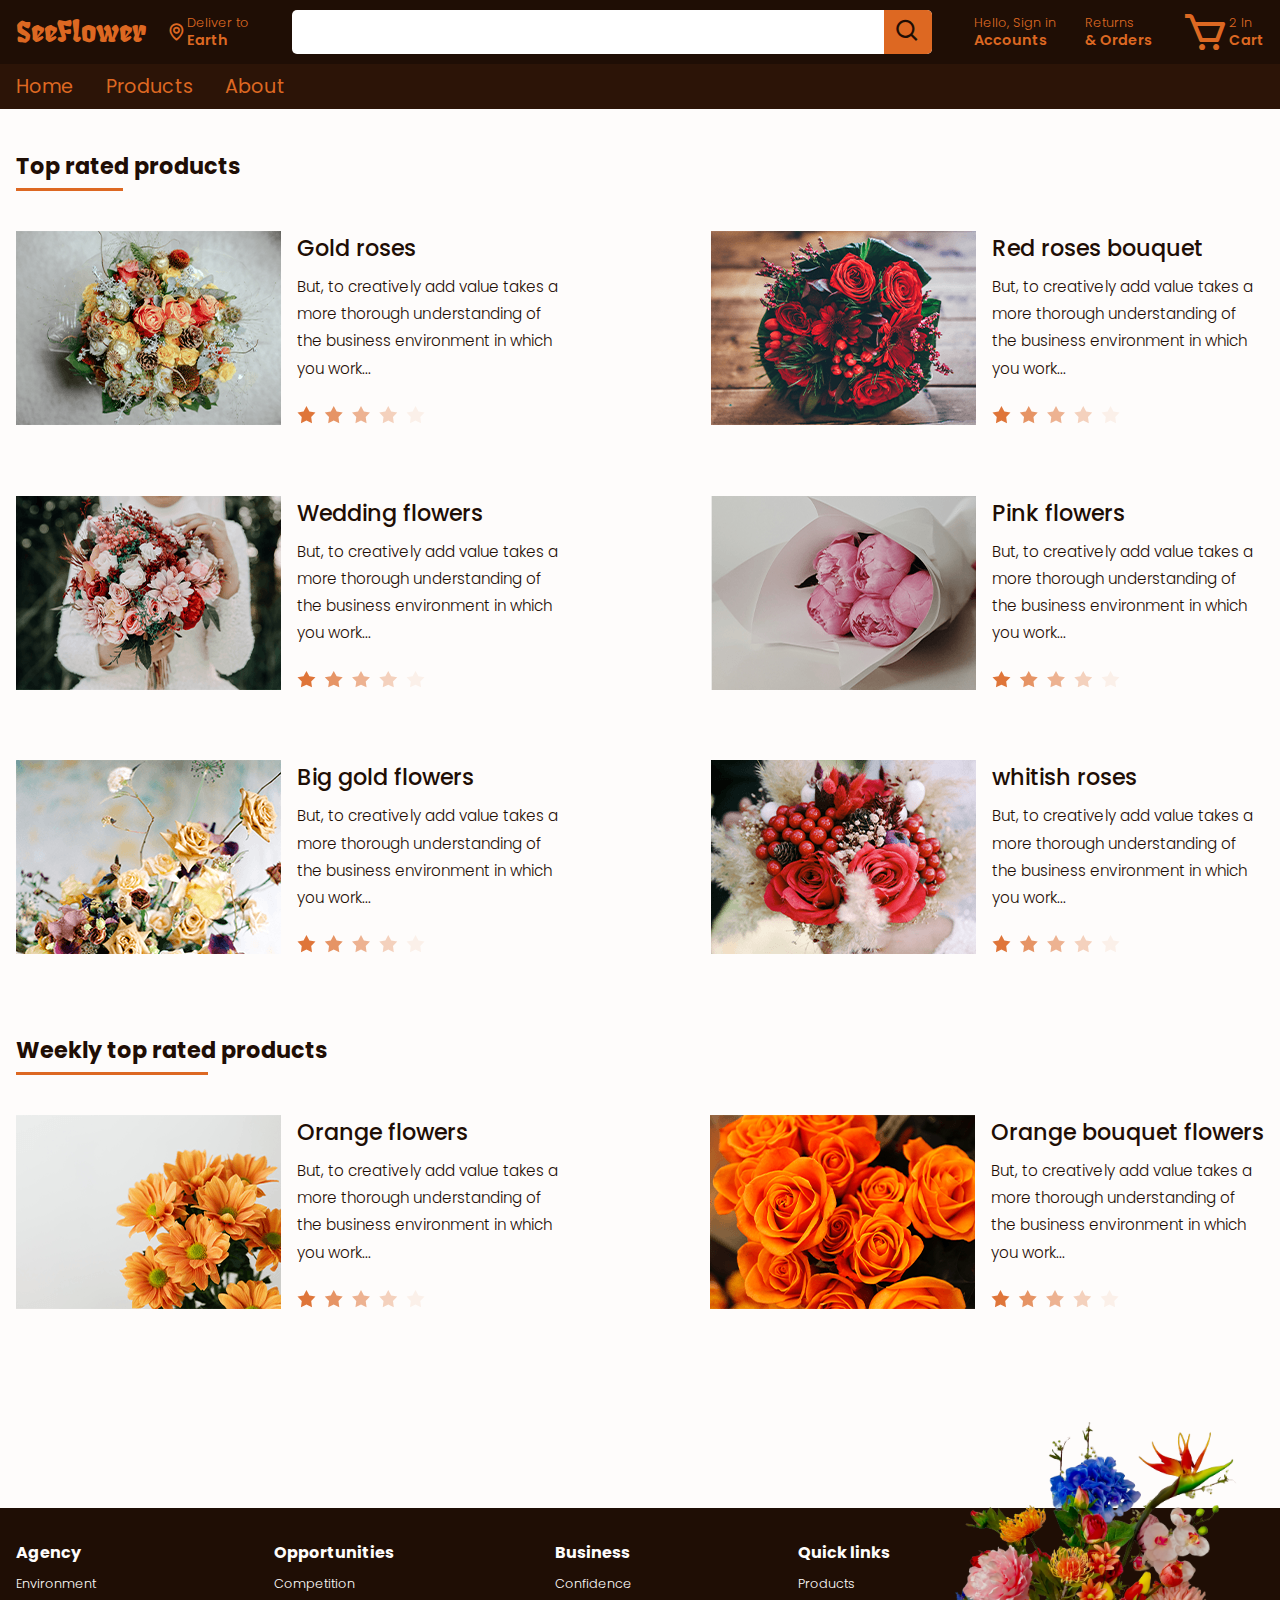
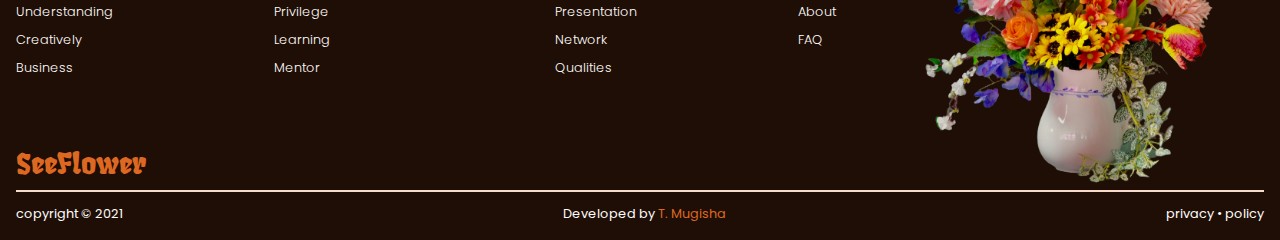
<file: products.html>
<!DOCTYPE html>
<html lang="en">
<head>
    <meta charset="UTF-8">
    <meta http-equiv="X-UA-Compatible" content="IE=edge">
    <meta name="viewport" content="width=device-width, initial-scale=1.0">
    <link href='https://unpkg.com/boxicons@2.0.9/css/boxicons.min.css' rel='stylesheet'>
    <link rel="stylesheet" href="./assets/css/style.css">
    <link rel="stylesheet" href="./assets/css/products.css">
    <link rel="stylesheet" href="./assets/css/header.css">
    <link rel="stylesheet" href="./assets/css/home.css">
    <link rel="stylesheet" href="./assets/css/footer.css">
    <title>SeeFlower - Products</title>
</head>
<body>
    <header>
        <!-- upper header -->
        <div class="upper-header-container">
            <div class="upper-header">
                <div class="left-side-links">
                    <!-- menu icons -->
                    <div class="menu-icons">
                        <i class="bx bx-menu open-menu-icon"></i>
                        <i class="bx bx-x close-menu-icon"></i>
                    </div>

                    <!-- * View Phone | Desktop * -->
                    <!-- logo -->
                    <div class="logo">SeeFlower</div>
    
                    <!-- ship info, link -->
                    <!-- * View Desktop * -->
                    <p class="ship-address view-desktop">
                        <i class="bx bx-map"></i>
                        <span class="grouped-link">
                            <a href="#" class="upper-text-link">Deliver to</a>
                            <a href="#" class="lower-text-link">Earth</a>
                        </span>
                    </p>
                </div>

                <!-- search products -->
                <!-- * View Desktop * -->
                <form class="search-bar view-desktop">
                    <div class="form-container">
                        <input type="text" class="search-input">
                        <button type="submit" class="search-icon-container">
                            <i class="bx bx-search"></i>
                        </button>
                    </div>
                </form>
    
                <div class="right-side-links">
                    <!-- * View Phone * -->
                    <span class="user-link view-phone">
                        <a href="#" class="upper-text-link">Sign in ></a>
                        <a href="#" class="lower-text-link">
                            <i class='bx bx-user'></i>
                        </a>
                    </span>

                    <!-- * View Desktop * -->
                    <span class="grouped-link view-desktop">
                        <a href="#" class="upper-text-link">Hello, Sign in</a>
                        <a href="#" class="lower-text-link">Accounts</a>
                    </span>

                    <!-- * View Desktop * -->
                    <span class="grouped-link view-desktop">
                        <a href="#" class="upper-text-link">Returns</a>
                        <a href="#" class="lower-text-link">& Orders</a>
                    </span>

                    <!-- * View Phone | Desktop * -->
                    <div class="cart-icon-container">
                        <i class='bx bx-cart cart-icon'></i>
                        <span class="grouped-link">
                            <a href="#" class="upper-text-link">2 In</a>
                            <a href="#" class="lower-text-link">Cart</a>
                        </span>
                    </div>
                </div>
            </div>

            <!-- * View Phone * -->
            <!-- search products -->
            <form class="search-bar view-phone">
                <div class="form-container">
                    <input type="text" class="search-input">
                    <div class="search-icon-container">
                        <i class="bx bx-search"></i>
                    </div>
                </div>
            </form>
        </div>

        <!-- lower header -->
        <div class="lower-header-desktop">
            <nav class="nav-bar">
                <ul class="nav-lists">
                    <li class="nav-item"><a href="index.html" class="nav-link">Home</a></li>
                    <li class="nav-item"><a href="products.html" class="nav-link">Products</a></li>
                    <li class="nav-item"><a href="about.html" class="nav-link">About</a></li>
                </ul>
            </nav>
            <p class="view-phone ship-address-phone">
                <i class="bx bx-map"></i>
                <a href="#" class="upper-text-link">Deliver to Earth</a>
            </p>
        </div>
    </header>

    <!-- main -->
    <main id="main">
        <!-- section two -->
        <section class="section section-two">
            <h2 class="section-title">Top rated products</h2>
            <div class="products-container">
                <!-- product one -->
                <div class="product product-one">
                    <img src="./assets/images/product_pics/product_pic_7.png" alt="product image" class="product-img">
                    <div class="products-info-container">
                        <h3 class="product-title">Gold roses</h3>
                        <p class="product-description">
                            But, to creatively add value takes a more thorough understanding of the business environment in which you work...
                        </p>
                        <img src="./assets/images/rate.svg" alt="product rate" class="product-rate">
                    </div>
                </div>

                <!-- product two -->
                <div class="product product-two">
                    <img src="./assets/images/product_pics/product_pic_8.png" alt="product image" class="product-img">
                    <div class="products-info-container">
                        <h3 class="product-title">
                            Red roses bouquet
                        </h3>
                        <p class="product-description">
                            But, to creatively add value takes a more thorough understanding of the business environment in which you work...
                        </p>
                        <img src="./assets/images/rate.svg" alt="product rate" class="product-rate">
                    </div>
                </div>

                <!-- product three -->
                <div class="product product-three">
                    <img src="./assets/images/product_pics/product_pic_9.png" alt="product image" class="product-img">
                    <div class="products-info-container">
                        <h3 class="product-title">Wedding flowers</h3>
                        <p class="product-description">
                            But, to creatively add value takes a more thorough understanding of the business environment in which you work...
                        </p>
                        <img src="./assets/images/rate.svg" alt="product rate" class="product-rate">
                    </div>
                </div>

                <!-- product four -->
                <div class="product product-four">
                    <img src="./assets/images/product_pics/product_pic_10.png" alt="product image" class="product-img">
                    <div class="products-info-container">
                        <h3 class="product-title">Pink flowers</h3>
                        <p class="product-description">
                            But, to creatively add value takes a more thorough understanding of the business environment in which you work...
                        </p>
                        <img src="./assets/images/rate.svg" alt="product rate" class="product-rate">
                    </div>
                </div>
                
                <!-- product five -->
                <div class="product product-five">
                    <img src="./assets/images/product_pics/product_pic_11.png" alt="product image" class="product-img">
                    <div class="products-info-container">
                        <h3 class="product-title">Big gold flowers</h3>
                        <p class="product-description">
                            But, to creatively add value takes a more thorough understanding of the business environment in which you work...
                        </p>
                        <img src="./assets/images/rate.svg" alt="product rate" class="product-rate">
                    </div>
                </div>

                <!-- product six -->
                <div class="product product-six">
                    <img src="./assets/images/product_pics/product_pic_12.png" alt="product image" class="product-img">
                    <div class="products-info-container">
                        <h3 class="product-title">whitish roses</h3>
                        <p class="product-description">
                            But, to creatively add value takes a more thorough understanding of the business environment in which you work...
                        </p>
                        <img src="./assets/images/rate.svg" alt="product rate" class="product-rate">
                    </div>
                </div>
            </div>
        </section>

        <!-- section three -->
        <section class="section section-five">
            <h2 class="section-title">Weekly top rated products</h2>
            <div class="weekly-products-container products-container">
                <!-- product one -->
                <div class="product weekly-product-one">
                    <img src="./assets/images/product_pics/product_pic_13.png" alt="product image" class="product-img">
                    <div class="products-info-container">
                        <h3 class="product-title">Orange flowers</h3>
                        <p class="product-description">
                            But, to creatively add value takes a more thorough understanding of the business environment in which you work...
                        </p>
                        <img src="./assets/images/rate.svg" alt="product rate" class="product-rate">
                    </div>
                </div>

                <!-- product two -->
                <div class="product weekly-product-two">
                    <img src="./assets/images/product_pics/product_pic_14.png" alt="product image" class="product-img">
                    <div class="products-info-container">
                        <h3 class="product-title">Orange bouquet flowers</h3>
                        <p class="product-description">
                            But, to creatively add value takes a more thorough understanding of the business environment in which you work...
                        </p>
                        <img src="./assets/images/rate.svg" alt="product rate" class="product-rate">
                    </div>
                </div>
            </div>
        </section>
    </main>
    <!-- footer -->
    <footer>
        <div class="upper-footer">
            <div class="footer-links">
                <!-- footer item -->
                <div class="footer-item">
                    <h4 class="footer-item-title">Agency</h4>
                    <ul class="footer-items">
                        <li class="footer-link"><a href="#">Environment</a></li>
                        <li class="footer-link"><a href="#">Understanding</a></li>
                        <li class="footer-link"><a href="#">Creatively</a></li>
                        <li class="footer-link"><a href="#">Business</a></li>
                    </ul>
                </div>
    
                <!-- footer item -->
                <div class="footer-item">
                    <h4 class="footer-item-title">Opportunities</h4>
                    <ul class="footer-items">
                        <li class="footer-link"><a href="#">Competition</a></li>
                        <li class="footer-link"><a href="#">Privilege</a></li>
                        <li class="footer-link"><a href="#">Learning</a></li>
                        <li class="footer-link"><a href="#">Mentor</a></li>
                    </ul>
                </div>
    
                <!-- footer item -->
                <div class="footer-item">
                    <h4 class="footer-item-title">Business</h4>
                    <ul class="footer-items">
                        <li class="footer-link"><a href="#">Confidence</a></li>
                        <li class="footer-link"><a href="#">Presentation</a></li>
                        <li class="footer-link"><a href="#">Network</a></li>
                        <li class="footer-link"><a href="#">Qualities</a></li>
                    </ul>
                </div>
    
                <!-- footer item -->
                <div class="footer-item">
                    <h4 class="footer-item-title">Quick links</h4>
                    <ul class="footer-items">
                        <li class="footer-link"><a href="#">Products</a></li>
                        <li class="footer-link"><a href="#">About</a></li>
                        <li class="footer-link"><a href="#">FAQ</a></li>
                    </ul>
                </div>
            </div>
    
            <img src="./assets/images/footer_flower.png" alt="footer image" class="footer-img">
        </div>

        <div class="lower-footer">
            <div class="logo-footer logo">SeeFlower</div>
            <div class="copy">
                <span class="lower-footer-link copyright">copyright © 2021</span>
                <span class="lower-footer-link developer">Developed by <a href="https://thierrymugisha.me" target="_blank">T. Mugisha</a></span>
                <span class="lower-footer-link privacy">privacy • policy</span>
            </div>
        </div>
    </footer>
    <script src="./assets/js/header.js"></script>
</body>
</html>
</file>
<file: assets/css/style.css>
/* -- Font Family -- */
/* -- Poppins and Fruktur -- */
@import url('https://fonts.googleapis.com/css2?family=Fruktur&family=Poppins:wght@100;200;300;400;500;600;700;800;900&display=swap');

/* -- default style reset -- */
*,
*::before,
*::after {
    margin: 0;
    padding: 0;
    box-sizing: border-box;
}

/* -- Variables -- */
:root {
    --primary-clr: #1f0e05;
    --primary-clr-alt: #2c1407;
    --second-clr: #dd6822;
    --second-clr-alt: #f7daca;
    --white-clr: #fefcfb;
    --gray-clr: #f1f1f1;
    --danger-clr: #c84242;
}

/* -- Base -- */
li,
ul {
    list-style: none;
}
img {
    width: 100%;
    height: auto;
}
a {
    text-decoration: none;
}
/* -- -- -- */
body {
    color: var(--primary-clr);
    background-color: var(--white-clr);
    font-family: 'Poppins', sans-serif;
    font-size: 1rem;
}

/* -- sections styles -- */
.section-title {
    font-size: 1.4rem;
    position: relative;
    padding-bottom: .5rem;
    margin: 1rem 0;
}
.section-title::before {
    content: "";
    background-color: var(--second-clr);
    height: .2rem;
    width: 50%;
    position: absolute;
    bottom: 0;
    left: 0;
}
@media screen and (min-width: 550px) {
    .section-title {
        margin-top: 2rem;
        margin-bottom: .5rem;
    }
}

/* -- products styles -- */
.product {
    margin: 0 0 2rem 0;
}
@media screen and (min-width: 360px) {
    .product-img {
        width: 265px;
        height: 194px;
    }
}
@media screen and (min-width: 550px) {
    .product {
        display: flex;
        margin: 2rem 0;
    }
    .products-info-container {
        margin-left: 1rem;
    }
}
@media screen and (min-width: 800px) {
    .product {
        display: flex;
        flex-direction: column;
    }
    .products-info-container {
        margin-left: 0;
    }
}
@media screen and (min-width: 1200px) {
    .product {
        display: flex;
        flex-direction: row;
    }
    .products-info-container {
        margin-left: 1rem;
    }
}
/* -- */
.product-title {
    color: var(--primary-clr);
    font-size: 1.3rem;
    font-weight: 500;
    margin-bottom: .05rem;
    transition: color 100ms;
}
@media screen and (min-width: 800px) and (max-width: 1200px) {
    .product-title {
        margin-top: .5rem;
    }
}
.product-title:hover {
    color: var(--second-clr);
}
.product-description {
    font-size: .9rem;
    font-weight: 300;
    letter-spacing: .002rem;
    line-height: 1.7rem;
}
@media screen and (min-width: 360px) {
    .product-description {
        max-width: 17rem;
    }
}
.product-rate {
    width: 8rem;
    margin-top: .7rem;
}
@media screen and (min-width: 550px) {
    .product-title {
        font-size: 1.4rem;
        margin-bottom: .5rem;
        transition: color 100ms;
    }
    .product-description {
        font-size: .95rem;
    }
    .product-rate {
        margin-top: 1.5rem;
    }
}

/* ---- Buttons styles ---- */
.cart-btns {
    cursor: pointer;
    background-color: var(--primary-clr-alt);
    color: var(--white-clr);
    border: none;
}
.cart-btns:hover {
    background-color: var(--primary-clr);
}
</file>
<file: assets/css/home.css>
/* -- hook section stylings --*/
/* -- section one -- */
.section-one {
    display: flex;
    position: relative;
    background: linear-gradient(270deg, #F7DACA 0%, rgba(247, 218, 202, 0) 100%);
}
.hook-flower-img {
    width: 100%;
    height: 240px;
}
@media screen and (min-width: 364px) {
    .hook-flower-img {
        width: 360px;
        height: 240px;
    }
}
.hook-text__container {
    position: absolute;
    right: 0;
    margin-top: 2rem;
    padding: 0 .5rem;
}
@media screen and (min-width: 612px) {
    .hook-text__container {
        padding: 0 1rem;
    }
}
.hook-title {
    font-size: 1.4rem;
    line-height: 1.9rem;
    position: relative;
    padding-bottom: .5rem;
}
.hook-title::before {
    content: "";
    background-color: var(--second-clr);
    height: .2rem;
    width: 13.5rem;
    position: absolute;
    bottom: 0;
    left: 0;
}
.hook-text {
    max-width: 28rem;
    font-size: 1rem;
    line-height: 1.8rem;
    margin-top: 1.1rem;
}
@media screen and (max-width: 612px) {
    .section-one {
        background: transparent;
    }
    .section-one::before {
        content: '';
        position: absolute;
        inset: 0;
        width: 100%;
        opacity: .9;
        background-color: var(--second-clr-alt);
    }
    .hook-text {
        line-height: 1.7rem;
        margin-top: .8rem;
    }
}

/* -- home product  section stylings --*/
/* -- section two -- */
.section-two {
    margin: 2.5rem 0;
    padding: 0 .5rem;
}
@media screen and (min-width: 612px) {
    .section-two {
        padding: 0 1rem;
    }
}
.section-two .section-title::before {
    width: 6.7rem;
}
.products-container {
    display: flex;
    justify-content: space-between;
    flex-wrap: wrap;
}

/* -- section three -- */
.section-three {
    margin: 2.5rem 0;
    background: linear-gradient(278.35deg, #DFDFE1 45.55%, rgba(223, 223, 225, 0) 100%);
    position: relative;
}

@media screen and (max-width: 920px) {
    .section-three::before {
        content: "";
        width: 100%;
        position: absolute;
        inset: 0;
        background: linear-gradient(278.35deg, #DFDFE1 45.55%, rgba(223, 223, 225, 0) 100%);
    }
}
.product-info-container-show_case {
    position: absolute;
    top: 0;
    left: 0;
    padding: .2rem .5rem;
}

@media screen and (min-width: 612px) {
    .product-info-container-show_case {
        padding: 1rem;
    }
}
.product-title-show_case {
    margin-bottom: .5rem;
    font-size: 1.21rem;
    position: relative;
    padding-bottom: .2rem;
}
.product-title-show_case::before {
    content: "";
    background-color: var(--second-clr);
    height: .2rem;
    width: 11.7rem;
    position: absolute;
    bottom: 0;
    left: 0;
}
.product-description-show_case {
    font-size: 1rem;
    font-weight: 300;
    letter-spacing: .002rem;
    line-height: 1.5rem;
    max-width: 30rem;
}
@media screen and (min-width: 550px) {
    .product-title-show_case {
        margin-bottom: .8rem;
        padding-bottom: .5rem;
        font-size: 1.5rem;
    }
    .product-title-show_case::before {
        width: 14.8rem;
    }
    .product-description-show_case {
        font-size: 1.1rem;
        line-height: 1.8rem;
    }
    .first_product-description-show_case {
        margin-bottom: 1rem;
    }
    .product-info-container-show_case {
        top: 2rem;
    }
}
@media screen and (min-width: 550px) {
    /* -- section three -- */
    .section-three {
        display: flex;
        justify-content: flex-end;
    }
    .product-img-show_case {
        width: 612px;
        height: 461px;
    }
}

/* -- section four -- */
.section-four {
    display: none;
    margin: 2.5rem 0;
    padding: 1rem;
}
@media screen and (min-width: 1200px) {
    .section-four {
        display: block;
    }
}
.product-ad-container {
    display: flex;
}
.product-ad-info-container {
    margin-left: 1rem;
}
.product-ad-title {
    margin-bottom: .5rem;
    font-size: 1.5rem;
    position: relative;
    padding-bottom: .5rem;
}
.product-ad-title::before {
    content: "";
    background-color: var(--second-clr);
    height: .2rem;
    width: 14.8rem;
    position: absolute;
    bottom: 0;
    left: 0;
}
.product-ad-description {
    font-size: 1rem;
    font-weight: 300;
    letter-spacing: .002rem;
    line-height: 1.5rem;
    max-width: 30rem;
    margin-top: 1.2rem;
}
.product-ad-description-1,
.product-ad-description-2 {
    margin-bottom: 1.2rem;
}
@media screen and (min-width: 580px) {
    .product-ad-img {
        width: 589px;
        height: 407.06px;
    }
}

/* -- section five -- */
.section-five {
    padding: 0 .5rem;
    margin: 2.5rem 0;
}
.section-five .section-title::before {
    width: 12rem;
}
@media screen and (min-width: 612px) {
    .section-five {
        padding: 0 1rem;
    }
}
</file>
<file: assets/css/header.css>
/* -- header section -- */
header {
    display: flex;
    flex-direction: column;
}


.upper-header-container {
    background-color: var(--primary-clr);
    padding: .8rem .5rem;
    display: flex;
    flex-direction: column;
}
.upper-header {
    display: flex;
    align-items: center;
    justify-content: space-between;
}

/* -- left side links -- */
.left-side-links {
    display: flex;
    align-items: center;
}

/* -- -- -- */
.bxs-user-circle {
    cursor: pointer;
    font-size: 2.5rem;
    color: var(--second-clr-alt);
    transition: color 150ms;
}
.bxs-user-circle:hover {
    color: var(--second-clr);
}
.menu-icons {
    display: none;
}
.menu-icons
.bx {
    cursor: pointer;
    color: var(--second-clr);
    font-size: 2.2rem;
}
@media screen and (min-width: 480px) {
    .menu-icons .bx {
        font-size: 2.4rem;
    }
}
.menu-icons
.bx-x {
    display: none;
    transition: transform 300ms;
}
.hide-open-menu__icon {
    display: none;
}
.menu-icons
.show-close-menu__icon {
    display: block;
}
.menu-icons
.bx-x:hover {
    transform: rotate(180deg);
}
@media screen and (max-width: 999px) {
    .menu-icons {
        display: flex;
        align-items: center;
        justify-content: center;
    }
}
.logo {
    font-family: 'Fruktur', cursive;
    font-size: 1.3rem;
    color: var(--second-clr);
}
@media screen and (min-width: 480px) {
    /* -- phone -- */
    .logo {
        font-size: 1.8rem;
    }
}

.ship-address {
    display: flex;
    align-items: center;
    margin-left: 1.2rem;
}
.ship-address-phone {
    display: flex;
    align-items: center;
}
.ship-address-phone a {
    color: var(--second-clr);
    font-size: .9rem;
    font-weight: 400;
}
.ship-address .bx-map,
.ship-address-phone .bx-map {
    cursor: pointer;
    color: var(--second-clr);
    font-size: 1.3rem;
}

/* -- middle side search bar -- */
.form-container {
    /* display: flex; */
    position: relative;
}
.search-input {
    height: 2.8rem;
    width: 100%;
    margin: .2rem 0;
    color: var(--primary-clr);
    font-size: 1rem;
    font-weight: 500;
    outline: none;
    border: none;
    padding: 0 .5rem;
    border-radius: 5px;
    transition: border 100ms, box-shadow 100ms;
}
@media screen and (min-width: 999px) {
    .search-input {
        width: 25rem;
        margin: 0;
    }
}
@media screen and (min-width: 1100px) {
    .search-input {
        width: 32rem;
    }
}
@media screen and (min-width: 1150px) {
    .search-input {
        width: 35rem;
    }
}
@media screen and (min-width: 1280px) {
    .search-input {
        width: 40rem;
    }
}
@media screen and (min-width: 1400px) {
    .search-input {
        width: 50rem;
    }
}
@media screen and (min-width: 2000px) {
    .search-input {
        width: 80rem;
    }
}
.search-input:focus {
    border: .1px solid var(--second-clr);
    box-shadow: 0 0 1px 2.5px var(--second-clr);
    padding: 0 .4rem;
    border-radius: 5px;
}
.search-icon-container {
    cursor: pointer;
    height: 2.8rem;
    width: 3rem;
    margin: .2rem 0;
    border: none;
    background-color: var(--second-clr);
    border-radius: 0 5px 5px 0;
    display: flex;
    align-items: center;
    justify-content: center;
    position: absolute;
    top: 0;
    right: 0;
    transition: background-color 150ms;
}
@media screen and (min-width: 999px) {
    .search-icon-container {
        margin: 0;
    }
}

.search-icon-container:hover {
    background-color: hsl(22, 73%, 45%);
}
.search-icon-container:hover > .bx-search{
    color: var(--primary-clr-alt);
}
.search-icon-container
.bx-search {
    color: var(--primary-clr);
    font-size: 1.7rem;
    transition: color 150ms;
}

/* -- ---------------------- -- */

/* -- right side links -- */
.right-side-links {
    display: flex;
    align-items: center;
}
.right-side-links
.grouped-link {
    margin-right: 1.8rem;
}
.right-side-links
.grouped-link:last-child {
    margin-right: 0;
}

/* -- account phone view -- */
.user-link {
    display: flex;
    align-items: center;
    margin-right: .2rem;
}
.user-link .upper-text-link {
    color: var(--second-clr);
    font-size: .8rem;
    font-weight: 500;
}
.user-link .lower-text-link .bx-user {
    color: var(--second-clr);
    font-size: 1.5rem;
}

/* -- -- -- */
.cart-icon-container {
    display: flex;
    align-items: center;
    position: relative;
}
.cart-icon {
    color: var(--second-clr);
    font-size: 2.5rem;
}
@media screen and (min-width: 480px) {
    .cart-icon {
        color: var(--second-clr);
        font-size: 3rem;
    }
}
.cart-icon-container p {
    color: var(--second-clr);
    font-weight: 500;
    font-size: 1rem;
}
.cart-icon-container .cart-count {
    color: var(--second-clr);
    font-weight: 300;
    font-size: .9rem;
    font-style: normal;
    position: absolute;
    transform: translate(-50%, -50%);
    left: 1.8rem;
}
/* -- -- -- */

.grouped-link {
    display: flex;
    flex-direction: column;
    line-height: 1.1rem;
}
.grouped-link a {
    color: var(--second-clr);
}
.grouped-link .upper-text-link {
    font-weight: 300;
    font-size: .8rem;
}
.grouped-link .lower-text-link {
    font-weight: 600;
    font-size: .9rem;
}
/* ------ ---------- ------ */

/* -- lower header -- */
.lower-header-desktop {
    background-color: var(--primary-clr-alt);
    padding: .8rem .5rem;
}
@media screen and (min-width: 612px) {
    .upper-header-container,
    .lower-header-desktop {
        padding: .5rem 1rem;
    }
}
.nav-bar {
    display: flex;
    align-items: center;
}
.nav-lists {
    display: flex;
    flex-direction: column;
}
@media screen and (min-width: 999px) {
    .nav-lists {
        flex-direction: row;
    }
}
.hide-background {
    position: relative;
}
.hide-background::before {
    z-index: 2;
    content: "";
    position: absolute;
    inset: 0;
    width: 100%;
    background-color: #2c14079d;
}
.nav-item {
    margin-right: 2rem;
}
.nav-item
.nav-link {
    color: var(--second-clr);
    font-size: 1.2rem;
    font-weight: 400;
    position: relative;
    padding-bottom: .2rem;
    letter-spacing: .01rem;
}
.nav-item
.nav-link::before {
    content: "";
    background-color: var(--second-clr);
    height: .1rem;
    width: 100%;
    position: absolute;
    bottom: 0;
    left: 0;
    transform: scaleX(0);
    transform-origin: center;
    transition: transform 300ms;
}
.nav-item
.nav-link:hover::before {
    transform: scaleX(1);
}
@media screen and (max-width: 999px) {
    .nav-bar {
        z-index: 3;
        padding: 2rem 4rem 1rem 1rem;
        border-bottom-right-radius: .2rem;
        position: absolute;
        top: 9.5rem;
        left: 0;
        transform: scaleX(0);
        transform-origin: left;
        flex-direction: column;
        align-items: flex-start;
        background-color: var(--primary-clr-alt);
        transition: transform 300ms;
    }
    .show-nav-bar {
        transform: scaleX(1);
    }
    .nav-item {
        margin-right: 0;
        margin-bottom: 1.5rem;
    }
}


/* -- ** changes on different views ** -- */
/* -- phone -- */
@media screen and (min-width: 999px) {
    /* -- phone -- */
    .view-phone {
        display: none;
    }
}
/* -- desktop -- */
@media screen and (max-width: 999px) {
    /* -- desktop -- */
    .view-desktop {
        display: none;
    }
}
/* -- ** -------------------------- ** -- */
</file>
<file: assets/css/footer.css>
/* -- footer stylings -- */
footer {
    color: var(--white-clr);
    background-color: var(--primary-clr);
    padding: 0 .5rem;
    margin-top: 10rem;
    padding: 1.5rem .5rem .5rem .5rem;
    position: relative;
}
@media screen and (min-width: 612px) {
    footer {
        padding: 2rem 1rem 1rem 1rem;
    }
}

/* -- upper footer -- */
.footer-links {
    display: flex;
    flex-direction: column;
    align-items: flex-start;
    width: 60%;
}
@media screen and (min-width: 1200px) {
    .upper-footer {
        display: flex;
        align-items: flex-start;
        justify-content: space-between;
    }
    .footer-links {
        width: 70%;
    }
}
@media screen and (min-width: 768px) {
    .footer-links {
        gap: 2rem;
        flex-direction: row;
        justify-content: space-between;
    }
}
.footer-item {
    margin-bottom: 2rem;
}
.footer-item:last-child {
    margin-bottom: 0;
}
.footer-items {
    margin-top: .3rem;
}
.footer-link:first-child {
    margin: 0;
}
.footer-link {
    margin: .2rem 0;
}
.footer-link a {
    color: var(--white-clr);
    font-weight: 300;
    font-size: .9rem;
    position: relative;
}
.footer-link a::before {
    content: "";
    position: absolute;
    bottom: 0;
    width: 100%;
    height: .1rem;
    background-color: var(--second-clr-alt);
    transform: scaleX(0);
    transform-origin: center;
    transition: transform 150ms;
}
.footer-link a:hover::before {
    transform: scaleX(1);
}
@media screen and (min-width: 1200px) {
    .footer-link a {
        font-size: .8rem;
    }
}

/* -- footer jar in flower img -- */
.footer-img {
    width: 201px;
    height: 200.93px;
    position: absolute;
    top: -6rem;
    right: 0;
}
@media screen and (min-width: 1024px) {
    .footer-img {
        width: 30%;
        height: auto;
    }
}

/* -- lower footer -- */
.logo-footer {
    margin: 2rem 0 .5rem 0;
}
.copy {
    position: relative;
    padding-top: .8rem;
    display: flex;
    flex-direction: column;
    align-items: center;
    justify-content: space-between;
}
.copy::before {
    content: "";
    position: absolute;
    top: 0;
    height: .08rem;
    width: 100%;
    background-color: var(--second-clr-alt);
}
@media screen and (min-width: 550px) {
    .copy {
        flex-direction: row;
        align-items: center;
        justify-content: space-between;
    }
}
.lower-footer-link {
    font-size: .8rem;
    margin: .1rem 0;
}
.developer a {
    color: var(--second-clr);
    position: relative;
    padding-bottom: .1rem;
}
.developer a::before {
    content: "";
    position: absolute;
    bottom: 0;
    width: 100%;
    height: .1rem;
    background-color: var(--second-clr);
    transform: scaleX(0);
    transform-origin: center;
    transition: transform 150ms;
}
.developer a:hover::before {
    transform: scaleX(1);
}
</file>
<file: assets/css/products.css>
/* -- products page stylings -- */

/* -- section one -- */
</file>
<file: assets/css/about.css>
/* -- about page stylings -- */
/* -- threaded histories -- */
.section-one-about, .start-history-about-container {
    padding: .8rem .5rem;
    display: flex;
}
.section-two-about {
    display: flex;
    flex-direction: column;
    align-items: center;
    justify-content: center;
}
.section-two-about .full {
    padding: .8rem .5rem;
    max-width: 74rem;
}
.see-flower-history-container {
    margin: 0 auto;
}
@media screen and (min-width: 612px) {
    .section-one-about {
        padding: 3rem 1rem;
    }
    .start-history-about-container {
        padding: 0 1rem;
    }
    .section-two-about .full {
        padding: 0 1rem;
    }
}

.history-container, .start-history-about-container {
    display: flex;
    flex-direction: column;
    margin-bottom: 3rem;
}
.history-img, .start-img-about {
    border-radius: 10px 10px 0 0;
    margin-bottom: .5rem;
}
.right-history-img {
    border-radius: 0 0 10px 10px;
    margin-bottom: 0;
    margin-top: .5rem;
}
.history-title {
    margin: 0;
}
@media screen and (min-width: 550px) {
    .history-title {
        margin: 0;
    }
}
.history-title::before {
    width: 13.5rem;
}
.history-age {
    font-weight: 300;
    font-size: 1rem;
    opacity: .8;
    position: relative;
    padding-bottom: .5rem;
}
.history-age::before {
    content: "";
    position: absolute;
    bottom: 0;
    height: .1rem;
    width: 100%;
    background-color: var(--second-clr);
}
.history-paragraph {
    white-space: pre-line;
    font-size: 1rem;
    font-weight: 300;
}
@media screen and (min-width: 768px) {
    .history-container {
        flex-direction: row;
        margin-bottom: 5rem;
    }
    .history-container, .start-history-about-container {
        flex-direction: row;
    }
    .history-img {
        width: 444px;
        height: 240px;
        border-radius: 30px 0 30px 0;
        margin: 0;
    }
    .right-history-img {
        border-radius: 0 30px 0 30px;
    }
    .history {
        margin-left: 1rem;
    }
    .right-history {
        margin-right: 1rem;
        margin-left: 0;
        text-align: right;
    }
    .history-paragraph {
        white-space: pre-line;
        font-size: .9rem;
        font-weight: 300;
    }
}
@media screen and (min-width: 950px) {
    .history-img {
        border-radius: 40px 0 40px 0;
    }
    .right-history-img {
        border-radius: 0 40px 0 40px;
    }
    .history-paragraph {
        max-width: 33rem;
        font-size: 1rem;
    }
}

/* -- full history -- */
@media screen and (min-width: 768px) {
    .start-img-about {
        width: 338px;
        height: 311px;
        border-radius: 5px;
        margin-bottom: 0;
    }
    .start-history-right-side {
        margin-left: 1rem;
    }
}
@media screen and (min-width: 950px) {
    .start-history-right-side .history-paragraph {
        max-width: 50rem;
    }
}
</file>
<file: assets/css/to_cart.css>
.section-one-to-cart,
.section-two-to-cart {
    padding: .8rem .5rem;
}
.section-one-to-cart {
    margin-bottom: 4rem;
}
@media screen and (min-width: 612px) {
    .section-one-to-cart,
    .section-two-to-cart {
        padding: 1rem;
    }
    .section-one-to-cart {
        margin-bottom: 3rem;
    }
}

/* ---- to cart stylings ---- */
@media screen and (min-width: 768px) {
    .to-cart-img {
        width: 50%;
    }
}
@media screen and (min-width: 1000px) {
    .to-cart-img {
        width: 582px;
        height: 377px;
    }
}
.to-cart-product-infos {
    margin-top: .5rem;
}
.to-cart-product-title {
    font-weight: 600;
}
.to-cart-product-description {
    max-width: 50rem;
    white-space: pre-line;
    font-weight: 300;
}
.add-to-cart-btn {
    margin-top: 1rem;
    padding: .9rem 1.5rem;
    font-size: 1.1rem;
    border-radius: 2.5px;
    letter-spacing: .05rem;
}
@media screen and (min-width: 768px) {
    .section-one-to-cart {
        display: flex;
    }
    .to-cart-product-infos {
        margin-left: 1rem;
        margin-top: 0;
    }
}


/* --- section two --- */
/* -- nav buttons -- */
.nav-buttons {
    display: flex;
    position: relative;
    padding-top: .1rem;
}
.nav-buttons::before {
    content: "";
    position: absolute;
    background-color: hsla(21, 72%, 7%, 17%);
    top: 0;
    height: .1rem;
    width: 100%;
}
.goto-btns, .submit-review-btn {
    cursor: pointer;
    border: none;
    padding: .9rem 0;
    font-size: 1rem;
    font-weight: 500;
    width: 9rem;
}
.go-to_reviews-btn {
    border-bottom-left-radius: 5px;
    color: var(--primary-clr);
    background-color: var(--second-clr);
}
.go-to_make_review-btn {
    border-bottom-right-radius: 5px;
    background-color: var(--second-clr-alt);
    transition: 150ms background-color;
}
.go-to_make_review-btn:hover {
    background-color: hsl(21, 74%, 85%);
}

/* -- reviews and make review -- */
/* -- reviews -- */
.review-make_review-container {
    margin-top: 3rem;
}
.user-review {
    margin-top: 1.5rem;
}
.user-review .reviewer-img {
    width: 45px;
    height: 45px;
    margin-bottom: .1rem;
}
.reviewer-name {
    font-weight: 400;
    font-size: 1.3rem;
    margin-bottom: .5rem;
}
.reviewer-message {
    font-weight: 300;
    font-size: 1rem;
    max-width: 24rem;
    line-height: 1.6rem;
}
@media screen and (min-width: 500px) {
    .review-make_review-container {
        margin-top: 3rem;
    }
    .user-review .reviewer-img {
        margin-bottom: 0;
    }
    .user-review {
        margin-top: 1.8rem;
        display: flex;
    }
    .reviewer-review-container {
        margin-left: .8rem;
    }
    .reviewer-name {
        font-weight: 300;
        font-size: 1.2rem;
    }
    .reviewer-message {
        font-weight: 200;
    }
    .reviewer-ratings {
        width: 7rem;
        margin-top: .9rem;
    }
}

/* -- make review -- */
.review-form {
    display: flex;
    flex-direction: column;
}
.review-input {
    width: 100%;
    color: var(--primary-clr);
    font-size: 1rem;
    font-weight: 500;
    outline: none;
    border: none;
    border: thin solid hsla(21, 72%, 7%, 29%);
    padding: .5rem;
    border-radius: 5px;
    transition: 150ms box-shadow;
}
.review-input:focus {
    box-shadow: 0 0 3px hsla(21, 72%, 7%, 29%);
}
@media screen and (min-width: 497px) {
    .review-input {
        width: 30rem;
        font-size: .9rem;
    }
}
.submit-review-btn {
    border-radius: 5px;
    letter-spacing: .05rem;
    margin-top: 1rem;
}
</file>
<file: assets/css/in_cart.css>
/* -- in cart stylings -- */
.section-one-in_cart {
    padding: .8rem .5rem;
}
@media screen and (min-width: 612px) {
    .section-one-in_cart {
        padding: 1rem;
    }
}
.cart {
    display: flex;
    align-items: center;
    justify-content: space-between;
    background-color: var(--gray-clr);
    padding: .8rem;
    margin: 2rem 0;
    border-radius: 5px;
    transition: box-shadow;
}
.carts-container .cart:hover {
    box-shadow: 2px 5px 5px hsl(0, 0%, 90%);
}

/* -- -- -- */
.cart-product-info-container {
    display: flex;
    flex-direction: column;
    width: 100%;
}
.cart-product-img {
    border-radius: 2.5px;
}
@media screen and (min-width: 440px) {
    .cart-product-info-container {
        flex-direction: row;
        width: auto;
    }
    .cart-product-img {
        width: 10rem;
        border-radius: 2.5px;
    }
}
@media screen and (min-width: 600px) {
    .cart-product-info-container {
        align-items: center;
    }
}
.cart-product-info {
    display: flex;
    flex-direction: column;
    align-items: flex-start;
    justify-content: flex-start;
    margin-top: .5rem;
}
.cart-product-title {
    font-weight: 400;
    font-size: 1.3rem;
    max-width: 20rem;
    margin-bottom: .5rem;
}
@media screen and (min-width: 440px) {
    .cart-product-info {
        justify-content: space-between;
        margin-top: 0;
        margin-left: 1rem;
    }
}
@media screen and (min-width: 600px) {
    .cart-product-title {
        margin-bottom: 1rem;
    }
}
.cart-product-price,
.in-cart-total {
    font-size: 1.2rem;
    font-weight: 300;
    margin-bottom: .5rem;
    color: var(--second-clr);
}
@media screen and (min-width: 600px) {
    .cart-product-title {
        margin-bottom: 0;
    }
}

/* -- -- -- */
.delete-cart-icon {
    cursor: pointer;
    color: var(--danger-clr);
    font-size: 2rem;
    transition: color 150ms;
    position: relative;
    display: none;
}
@media screen and (min-width: 600px) {
    .delete-cart-icon {
        display: block;
    }
}
.delete-cart-icon:hover {
    color: hsl(0, 55%, 45%);
}

/* -- -- -- */
.filled-cart-icon {
    width: 7rem;
    margin-right: 3rem;
}
@media screen and (max-width: 440px) {
    .cart-total {
        flex-direction: column;
        align-items: flex-start;
        justify-content: flex-start;
    }
    .filled-cart-icon {
        display: none;
    }
}
.checkout-btn {
    font-size: 1.1rem;
    font-weight: 500;
    letter-spacing: .05rem;
    padding: 1rem;
    border-radius: 2.5px;
}
@media screen and (max-width: 440px) {
    .cart-total {
        display: flex;
        flex-direction: column;
        align-items: flex-start;
        justify-content: flex-start;
    }
    .filled-cart-icon {
        display: none;
    }
    .checkout-btn {
        padding: .7rem;
        font-size: 1rem;
        font-weight: 400;
    }
}
.remove-cart-btn {
    font-size: 1rem;
    font-weight: 400;
    padding: .7rem;
    border-radius: 2.5px;
    letter-spacing: .05rem;
    background-color: #c84242d0;
}
.remove-cart-btn:hover {
    background-color: var(--danger-clr);
}
@media screen and (min-width: 600px) {
    .remove-cart-btn {
        display: none;
    }
}
</file>
